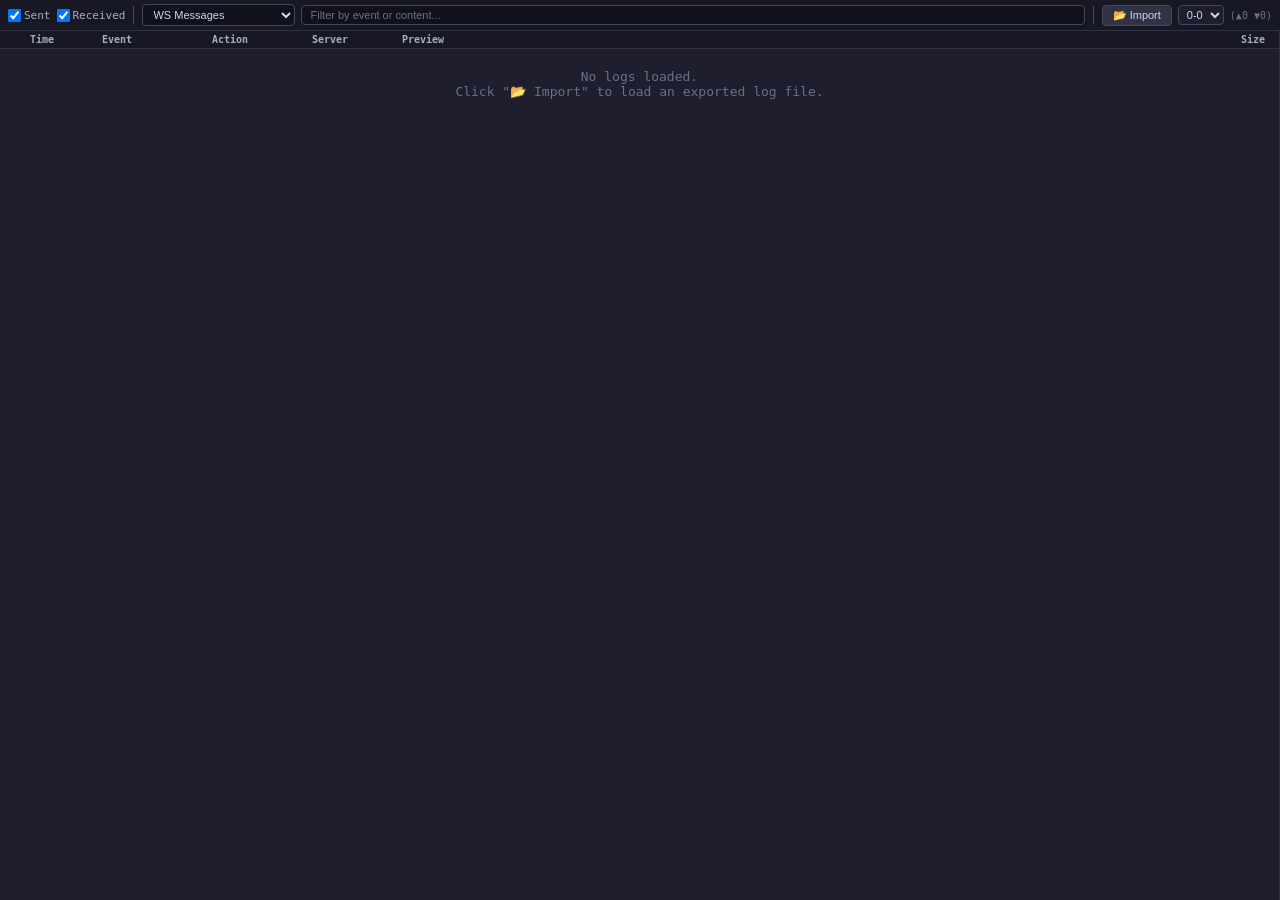
<file: devtools-log-viewer.html>
<!DOCTYPE html>
<html>
<head>
    <meta charset="UTF-8">
    <title>COR3 Helper — Log Viewer</title>
    <style>
        * { box-sizing: border-box; margin: 0; padding: 0; }
        body {
            font-family: 'Segoe UI', Consolas, monospace;
            background: #1e1e2e;
            color: #cdd6f4;
            font-size: 12px;
            display: flex;
            flex-direction: column;
            height: 100vh;
            overflow: hidden;
            --col-dir: 22px;
            --col-time: 72px;
            --col-event: 110px;
            --col-action: 100px;
            --col-server: 90px;
            --col-size: 54px;
        }

        .toolbar {
            display: flex;
            align-items: center;
            gap: 6px;
            padding: 4px 8px;
            background: #181825;
            border-bottom: 1px solid #313244;
            flex-shrink: 0;
            flex-wrap: wrap;
        }
        .toolbar button {
            background: #313244;
            border: 1px solid #45475a;
            color: #cdd6f4;
            padding: 3px 10px;
            border-radius: 4px;
            cursor: pointer;
            font-size: 11px;
            white-space: nowrap;
        }
        .toolbar button:hover { background: #45475a; }
        .toolbar button.active { background: #585b70; border-color: #89b4fa; color: #89b4fa; }

        .toolbar .separator {
            width: 1px;
            height: 18px;
            background: #45475a;
            margin: 0 2px;
        }

        .toolbar input[type="text"] {
            background: #11111b;
            border: 1px solid #45475a;
            color: #cdd6f4;
            padding: 3px 8px;
            border-radius: 4px;
            font-size: 11px;
            min-width: 180px;
            flex: 1;
        }
        .toolbar input[type="text"]::placeholder { color: #6c7086; }
        .toolbar input[type="text"]:focus { outline: none; border-color: #89b4fa; }

        .toolbar select {
            background: #11111b;
            border: 1px solid #45475a;
            color: #cdd6f4;
            padding: 3px 6px;
            border-radius: 4px;
            font-size: 11px;
        }

        .toolbar label {
            font-size: 11px;
            color: #a6adc8;
            display: flex;
            align-items: center;
            gap: 3px;
            white-space: nowrap;
        }

        .stats {
            font-size: 10px;
            color: #6c7086;
            margin-left: auto;
            white-space: nowrap;
        }

        .main-content {
            display: flex;
            flex: 1;
            overflow: hidden;
        }

        .message-list-container {
            flex: 1;
            overflow: hidden;
            display: flex;
            flex-direction: column;
        }

        .message-list-header {
            display: grid;
            grid-template-columns: var(--col-dir) var(--col-time) var(--col-event) var(--col-action) var(--col-server) 1fr var(--col-size);
            padding: 3px 8px;
            background: #181825;
            border-bottom: 1px solid #313244;
            font-size: 10px;
            font-weight: bold;
            color: #a6adc8;
            flex-shrink: 0;
            position: relative;
            user-select: none;
        }

        .col-header {
            position: relative;
            overflow: hidden;
            text-overflow: ellipsis;
            white-space: nowrap;
            padding-right: 6px;
        }

        .col-resize {
            position: absolute;
            right: 0;
            top: 0;
            bottom: 0;
            width: 4px;
            cursor: col-resize;
            background: transparent;
            z-index: 2;
        }
        .col-resize:hover, .col-resize.active {
            background: #89b4fa;
        }

        .message-list {
            flex: 1;
            overflow-y: auto;
            overflow-x: hidden;
        }

        .msg-row {
            display: grid;
            grid-template-columns: var(--col-dir) var(--col-time) var(--col-event) var(--col-action) var(--col-server) 1fr var(--col-size);
            padding: 2px 8px;
            border-bottom: 1px solid #1e1e2e;
            cursor: pointer;
            align-items: center;
            min-height: 22px;
        }
        .msg-row:hover { background: #313244; }
        .msg-row.selected { background: #45475a; }

        .msg-dir { font-size: 11px; font-weight: bold; text-align: center; }
        .msg-dir.sent { color: #a6e3a1; }
        .msg-dir.received { color: #89b4fa; }

        .msg-time { font-size: 10px; color: #6c7086; font-family: Consolas, monospace; }

        .msg-event { font-size: 11px; color: #f9e2af; font-weight: 500; overflow: hidden; text-overflow: ellipsis; white-space: nowrap; }

        .msg-action { font-size: 10px; color: #cba6f7; overflow: hidden; text-overflow: ellipsis; white-space: nowrap; }

        .msg-server { font-size: 10px; color: #94e2d5; overflow: hidden; text-overflow: ellipsis; white-space: nowrap; }

        .msg-preview { font-size: 10px; color: #6c7086; overflow: hidden; text-overflow: ellipsis; white-space: nowrap; }

        .msg-size { font-size: 10px; color: #585b70; text-align: right; font-family: Consolas, monospace; }

        .detail-panel {
            width: 0;
            min-width: 0;
            overflow: hidden;
            border-left: 1px solid #313244;
            background: #11111b;
            transition: width 0.15s ease;
            display: flex;
            flex-direction: column;
            position: relative;
        }
        .detail-panel.open { width: 45%; min-width: 200px; }
        .detail-panel.resizing { transition: none; }

        .detail-resize-handle {
            position: absolute;
            left: -3px;
            top: 0;
            bottom: 0;
            width: 6px;
            cursor: col-resize;
            z-index: 10;
            background: transparent;
        }
        .detail-resize-handle:hover,
        .detail-resize-handle.active { background: #89b4fa; }

        .detail-header {
            display: flex;
            align-items: center;
            justify-content: space-between;
            padding: 6px 10px;
            background: #181825;
            border-bottom: 1px solid #313244;
            flex-shrink: 0;
            gap: 6px;
        }
        .detail-header span { font-weight: bold; font-size: 11px; }
        .detail-header-actions { display: flex; align-items: center; gap: 4px; }
        .detail-close { background: none; border: none; color: #6c7086; cursor: pointer; font-size: 14px; line-height: 1; }
        .detail-close:hover { color: #f38ba8; }

        .detail-format-select {
            background: #313244;
            border: 1px solid #45475a;
            color: #cdd6f4;
            padding: 2px 6px;
            border-radius: 3px;
            font-size: 10px;
            cursor: pointer;
        }
        .detail-format-select:hover { background: #45475a; }
        .detail-format-select:focus { outline: none; border-color: #89b4fa; }

        .detail-search-bar {
            display: flex;
            align-items: center;
            gap: 4px;
            padding: 4px 10px;
            background: #181825;
            border-bottom: 1px solid #313244;
            flex-shrink: 0;
        }
        .detail-search-bar input {
            flex: 1;
            background: #11111b;
            border: 1px solid #45475a;
            color: #cdd6f4;
            padding: 3px 6px;
            border-radius: 3px;
            font-size: 11px;
        }
        .detail-search-bar input:focus { outline: none; border-color: #89b4fa; }
        .detail-search-bar button {
            background: #313244;
            border: 1px solid #45475a;
            color: #cdd6f4;
            padding: 3px 8px;
            border-radius: 3px;
            font-size: 10px;
            cursor: pointer;
            white-space: nowrap;
        }
        .detail-search-bar button:hover { background: #45475a; }
        .detail-search-bar .search-count { font-size: 10px; color: #6c7086; white-space: nowrap; }
        .search-highlight { background: #f9e2af33; color: #f9e2af; border-radius: 2px; }
        .search-highlight.current { background: #f9e2af88; }

        .tree-view { font-family: Consolas, monospace; font-size: 11px; line-height: 1.6; }
        .tree-node { }
        .tree-toggle { cursor: pointer; user-select: none; color: #89b4fa; display: inline-block; width: 14px; text-align: center; }
        .tree-toggle:hover { color: #cdd6f4; }
        .tree-key { color: #cba6f7; }
        .tree-string { color: #a6e3a1; }
        .tree-number { color: #fab387; }
        .tree-boolean { color: #89b4fa; }
        .tree-null { color: #6c7086; }
        .tree-bracket { color: #6c7086; }
        .tree-children { margin-left: 18px; }
        .tree-children.collapsed { display: none; }

        .detail-body {
            flex: 1;
            overflow: auto;
            padding: 8px 10px;
        }
        .detail-body pre {
            font-family: Consolas, 'Courier New', monospace;
            font-size: 11px;
            white-space: pre-wrap;
            word-break: break-all;
            line-height: 1.5;
            color: #cdd6f4;
        }

        .detail-meta {
            font-size: 10px;
            color: #6c7086;
            margin-bottom: 8px;
            padding-bottom: 6px;
            border-bottom: 1px solid #313244;
        }
        .detail-meta span { margin-right: 12px; }
        .detail-meta .dir-sent { color: #a6e3a1; font-weight: bold; }
        .detail-meta .dir-received { color: #89b4fa; font-weight: bold; }

        .empty-state {
            display: flex;
            align-items: center;
            justify-content: center;
            flex: 1;
            color: #6c7086;
            font-size: 13px;
            text-align: center;
            padding: 20px;
        }

        .log-header {
            display: grid;
            grid-template-columns: 90px 60px 1fr;
            padding: 3px 8px;
            background: #181825;
            border-bottom: 1px solid #313244;
            font-size: 10px;
            font-weight: bold;
            color: #a6adc8;
            flex-shrink: 0;
        }
        .log-row {
            display: grid;
            grid-template-columns: 90px 60px 1fr;
            padding: 2px 8px;
            border-bottom: 1px solid #1e1e2e;
            cursor: pointer;
            align-items: center;
            min-height: 22px;
        }
        .log-row:hover { background: #313244; }
        .log-row.selected { background: #45475a; }
        .log-level { font-size: 10px; font-weight: 500; }
        .log-level.log { color: #cdd6f4; }
        .log-level.info { color: #89b4fa; }
        .log-level.success { color: #a6e3a1; }
        .log-level.warn { color: #f9e2af; }
        .log-level.error { color: #f38ba8; }
        .log-message {
            font-size: 11px;
            color: #cdd6f4;
            overflow: hidden;
            text-overflow: ellipsis;
            white-space: nowrap;
            font-family: Consolas, monospace;
        }
        .log-header, .log-row { display: none; }
        body.log-mode .log-header, body.log-mode .log-row { display: grid; }
        body.log-mode .message-list-header, body.log-mode .msg-row { display: none; }

        #pageSelector {
            background: #1e1e2e; color: #cdd6f4; border: 1px solid #45475a; border-radius: 4px;
            padding: 2px 4px; font-size: 11px; cursor: pointer; max-width: 140px;
        }
        #pageSelector:focus { outline: 1px solid #89b4fa; }
        ::-webkit-scrollbar { width: 6px; }
        ::-webkit-scrollbar-track { background: #11111b; }
        ::-webkit-scrollbar-thumb { background: #45475a; border-radius: 3px; }
        ::-webkit-scrollbar-thumb:hover { background: #585b70; }

        #importFileInput { display: none; }
    </style>
</head>
<body>
<!-- Toolbar -->
<div class="toolbar">
    <label><input type="checkbox" id="filterSent" checked> Sent</label>
    <label><input type="checkbox" id="filterReceived" checked> Received</label>
    <div class="separator"></div>
    <select id="categorySelect" title="Log category">
        <option value="ws-messages">WS Messages</option>
        <option value="auto-jobs">Auto Job Solver</option>
        <option value="auto-valuable">Auto Valuable Seller</option>
        <option value="error-logs">Error Logs</option>
        <option value="page-console">Page Console Logs</option>
        <option value="ext-console">Extension Console Logs</option>
    </select>
    <input type="text" id="searchInput" placeholder="Filter by event or content..." style="min-width:120px;">
    <div class="separator"></div>
    <button id="btnImport" title="Import log file (JSON, MD, or Discord clipboard format)">📂 Import</button>
    <input type="file" id="importFileInput" accept=".json,.md,.txt,.log">
    <select id="pageSelector" title="Log section"></select>
    <span class="stats" id="statsLabel">(▲0 ▼0)</span>
</div>

<!-- Main content: list + detail -->
<div class="main-content">
    <div class="message-list-container">
        <div class="message-list-header" id="listHeader">
            <span class="col-header" data-col="dir"></span>
            <span class="col-header" data-col="time">Time<span class="col-resize" data-col="time"></span></span>
            <span class="col-header" data-col="event">Event<span class="col-resize" data-col="event"></span></span>
            <span class="col-header" data-col="action">Action<span class="col-resize" data-col="action"></span></span>
            <span class="col-header" data-col="server">Server<span class="col-resize" data-col="server"></span></span>
            <span class="col-header">Preview</span>
            <span class="col-header" style="text-align:right">Size</span>
        </div>
        <div class="log-header" id="logHeader">
            <span>Time</span>
            <span>Level</span>
            <span>Message</span>
        </div>
        <div class="message-list" id="messageList">
            <div class="empty-state" id="emptyState">
                No logs loaded.<br>Click "📂 Import" to load an exported log file.
            </div>
        </div>
    </div>
    <div class="detail-panel" id="detailPanel">
        <div class="detail-resize-handle" id="detailResizeHandle"></div>
        <div class="detail-header">
            <div class="detail-header-actions" style="gap:6px;">
                <span style="font-weight:bold;font-size:11px;">Message Detail</span>
                <select class="detail-format-select" id="detailFormatSelect" title="Display format">
                    <option value="raw">Raw</option>
                    <option value="pretty" selected>JSON-pretty</option>
                    <option value="tree">Tree View</option>
                </select>
            </div>
            <button class="detail-close" id="detailClose">✕</button>
        </div>
        <div class="detail-search-bar">
            <input type="text" id="detailSearchInput" placeholder="Search in message...">
            <button id="detailSearchBtn" title="Find next (Enter)">🔍</button>
            <span class="search-count" id="detailSearchCount"></span>
        </div>
        <div class="detail-meta" id="detailMeta"></div>
        <div class="detail-body"><pre id="detailBody"></pre></div>
    </div>
</div>

<script src="devtools-log-viewer.js"></script>
</body>
</html>
</file>
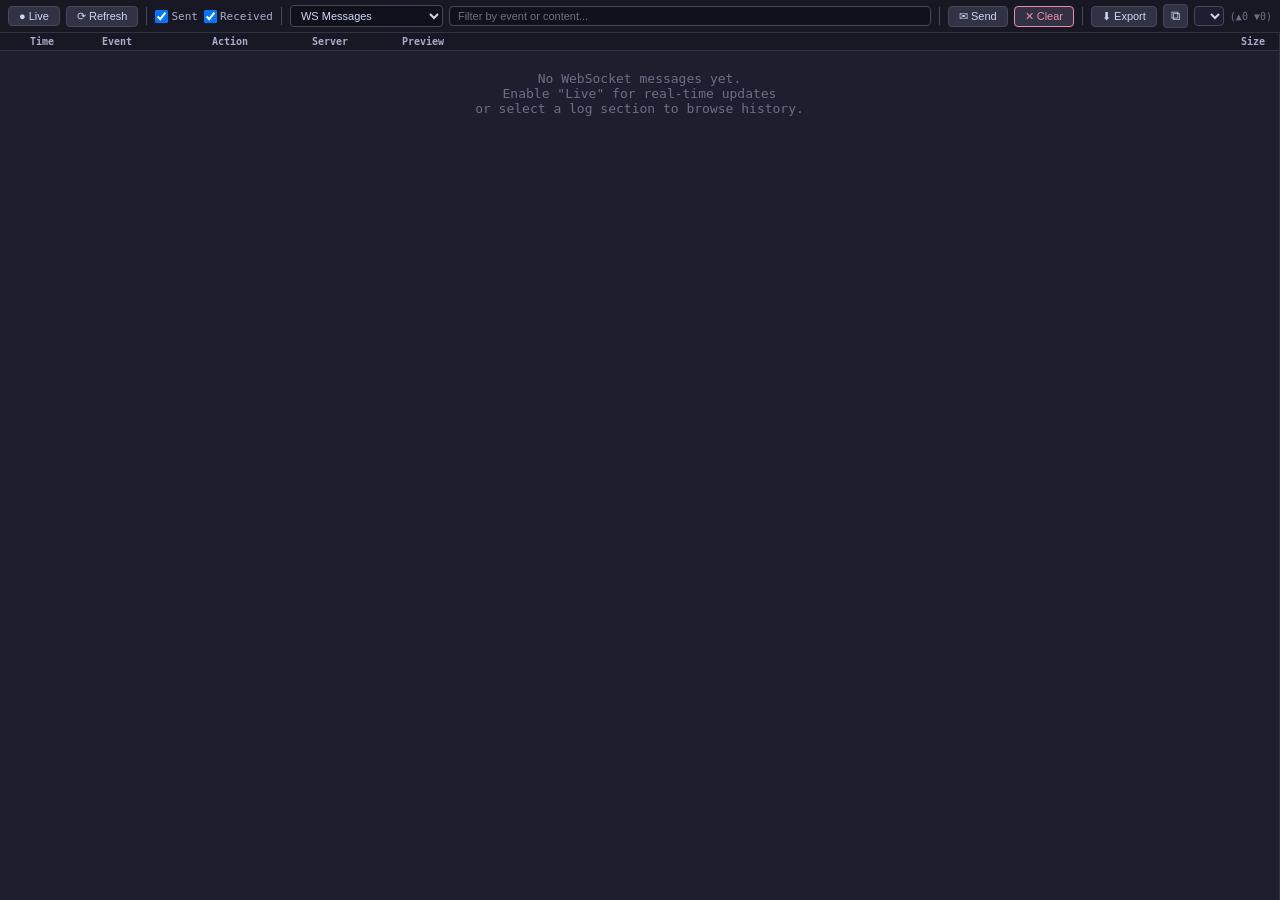
<file: devtools-panel.html>
<!DOCTYPE html>
<html>
<head>
    <meta charset="UTF-8">
    <style>
        * { box-sizing: border-box; margin: 0; padding: 0; }
        body {
            font-family: 'Segoe UI', Consolas, monospace;
            background: #1e1e2e;
            color: #cdd6f4;
            font-size: 12px;
            display: flex;
            flex-direction: column;
            height: 100vh;
            overflow: hidden;
            --col-dir: 22px;
            --col-time: 72px;
            --col-event: 110px;
            --col-action: 100px;
            --col-server: 90px;
            --col-size: 54px;
        }

        /* ===== Toolbar ===== */
        .toolbar {
            display: flex;
            align-items: center;
            gap: 6px;
            padding: 4px 8px;
            background: #181825;
            border-bottom: 1px solid #313244;
            flex-shrink: 0;
            flex-wrap: wrap;
        }
        .toolbar button {
            background: #313244;
            border: 1px solid #45475a;
            color: #cdd6f4;
            padding: 3px 10px;
            border-radius: 4px;
            cursor: pointer;
            font-size: 11px;
            white-space: nowrap;
        }
        .toolbar button:hover { background: #45475a; }
        .toolbar button.active { background: #585b70; border-color: #89b4fa; color: #89b4fa; }
        .toolbar button.danger { color: #f38ba8; border-color: #f38ba8; }
        .toolbar button.danger:hover { background: #45172a; }

        .toolbar .separator {
            width: 1px;
            height: 18px;
            background: #45475a;
            margin: 0 2px;
        }

        .toolbar input[type="text"] {
            background: #11111b;
            border: 1px solid #45475a;
            color: #cdd6f4;
            padding: 3px 8px;
            border-radius: 4px;
            font-size: 11px;
            min-width: 180px;
            flex: 1;
        }
        .toolbar input[type="text"]::placeholder { color: #6c7086; }
        .toolbar input[type="text"]:focus { outline: none; border-color: #89b4fa; }

        .toolbar select {
            background: #11111b;
            border: 1px solid #45475a;
            color: #cdd6f4;
            padding: 3px 6px;
            border-radius: 4px;
            font-size: 11px;
        }

        .toolbar label {
            font-size: 11px;
            color: #a6adc8;
            display: flex;
            align-items: center;
            gap: 3px;
            white-space: nowrap;
        }

        .stats {
            font-size: 10px;
            color: #6c7086;
            margin-left: auto;
            white-space: nowrap;
        }

        /* ===== Main content ===== */
        .main-content {
            display: flex;
            flex: 1;
            overflow: hidden;
        }

        /* ===== Message list ===== */
        .message-list-container {
            flex: 1;
            overflow: hidden;
            display: flex;
            flex-direction: column;
        }

        .message-list-header {
            display: grid;
            grid-template-columns: var(--col-dir) var(--col-time) var(--col-event) var(--col-action) var(--col-server) 1fr var(--col-size);
            padding: 3px 8px;
            background: #181825;
            border-bottom: 1px solid #313244;
            font-size: 10px;
            font-weight: bold;
            color: #a6adc8;
            flex-shrink: 0;
            position: relative;
            user-select: none;
        }

        .col-header {
            position: relative;
            overflow: hidden;
            text-overflow: ellipsis;
            white-space: nowrap;
            padding-right: 6px;
        }

        .col-resize {
            position: absolute;
            right: 0;
            top: 0;
            bottom: 0;
            width: 4px;
            cursor: col-resize;
            background: transparent;
            z-index: 2;
        }
        .col-resize:hover, .col-resize.active {
            background: #89b4fa;
        }

        .message-list {
            flex: 1;
            overflow-y: auto;
            overflow-x: hidden;
        }

        .msg-row {
            display: grid;
            grid-template-columns: var(--col-dir) var(--col-time) var(--col-event) var(--col-action) var(--col-server) 1fr var(--col-size);
            padding: 2px 8px;
            border-bottom: 1px solid #1e1e2e;
            cursor: pointer;
            align-items: center;
            min-height: 22px;
        }
        .msg-row:hover { background: #313244; }
        .msg-row.selected { background: #45475a; }

        .msg-dir {
            font-size: 11px;
            font-weight: bold;
            text-align: center;
        }
        .msg-dir.sent { color: #a6e3a1; }
        .msg-dir.received { color: #89b4fa; }

        .msg-time {
            font-size: 10px;
            color: #6c7086;
            font-family: Consolas, monospace;
        }

        .msg-event {
            font-size: 11px;
            color: #f9e2af;
            font-weight: 500;
            overflow: hidden;
            text-overflow: ellipsis;
            white-space: nowrap;
        }

        .msg-action {
            font-size: 10px;
            color: #cba6f7;
            overflow: hidden;
            text-overflow: ellipsis;
            white-space: nowrap;
        }

        .msg-server {
            font-size: 10px;
            color: #94e2d5;
            overflow: hidden;
            text-overflow: ellipsis;
            white-space: nowrap;
        }

        .msg-preview {
            font-size: 10px;
            color: #6c7086;
            overflow: hidden;
            text-overflow: ellipsis;
            white-space: nowrap;
        }

        .msg-size {
            font-size: 10px;
            color: #585b70;
            text-align: right;
            font-family: Consolas, monospace;
        }

        /* ===== Detail panel ===== */
        .detail-panel {
            width: 0;
            min-width: 0;
            overflow: hidden;
            border-left: 1px solid #313244;
            background: #11111b;
            transition: width 0.15s ease;
            display: flex;
            flex-direction: column;
            position: relative;
        }
        .detail-panel.open {
            width: 45%;
            min-width: 200px;
        }
        .detail-panel.resizing {
            transition: none;
        }

        .detail-resize-handle {
            position: absolute;
            left: -3px;
            top: 0;
            bottom: 0;
            width: 6px;
            cursor: col-resize;
            z-index: 10;
            background: transparent;
        }
        .detail-resize-handle:hover,
        .detail-resize-handle.active {
            background: #89b4fa;
        }

        .detail-header {
            display: flex;
            align-items: center;
            justify-content: space-between;
            padding: 6px 10px;
            background: #181825;
            border-bottom: 1px solid #313244;
            flex-shrink: 0;
            gap: 6px;
        }
        .detail-header span { font-weight: bold; font-size: 11px; }
        .detail-header-actions {
            display: flex;
            align-items: center;
            gap: 4px;
        }
        .detail-close {
            background: none;
            border: none;
            color: #6c7086;
            cursor: pointer;
            font-size: 14px;
            line-height: 1;
            position: relative;
            z-index: 20;
            pointer-events: auto;
            padding: 4px 6px;
        }
        .detail-close:hover { color: #f38ba8; }

        .detail-format-select {
            background: #313244;
            border: 1px solid #45475a;
            color: #cdd6f4;
            padding: 2px 6px;
            border-radius: 3px;
            font-size: 10px;
            cursor: pointer;
        }
        .detail-format-select:hover { background: #45475a; }
        .detail-format-select:focus { outline: none; border-color: #89b4fa; }

        .detail-search-bar {
            display: flex;
            align-items: center;
            gap: 4px;
            padding: 4px 10px;
            background: #181825;
            border-bottom: 1px solid #313244;
            flex-shrink: 0;
        }
        .detail-search-bar input {
            flex: 1;
            background: #11111b;
            border: 1px solid #45475a;
            color: #cdd6f4;
            padding: 3px 6px;
            border-radius: 3px;
            font-size: 11px;
        }
        .detail-search-bar input:focus { outline: none; border-color: #89b4fa; }
        .detail-search-bar button {
            background: #313244;
            border: 1px solid #45475a;
            color: #cdd6f4;
            padding: 3px 8px;
            border-radius: 3px;
            font-size: 10px;
            cursor: pointer;
            white-space: nowrap;
        }
        .detail-search-bar button:hover { background: #45475a; }
        .detail-search-bar .search-count {
            font-size: 10px;
            color: #6c7086;
            white-space: nowrap;
        }
        .search-highlight { background: #f9e2af33; color: #f9e2af; border-radius: 2px; }
        .search-highlight.current { background: #f9e2af88; }

        /* Tree view */
        .tree-view { font-family: Consolas, monospace; font-size: 11px; line-height: 1.6; }
        .tree-node { }
        .tree-toggle {
            cursor: pointer;
            user-select: none;
            color: #89b4fa;
            display: inline-block;
            width: 14px;
            text-align: center;
        }
        .tree-toggle:hover { color: #cdd6f4; }
        .tree-key { color: #cba6f7; }
        .tree-string { color: #a6e3a1; }
        .tree-number { color: #fab387; }
        .tree-boolean { color: #89b4fa; }
        .tree-null { color: #6c7086; }
        .tree-bracket { color: #6c7086; }
        .tree-children { margin-left: 18px; }
        .tree-children.collapsed { display: none; }

        /* Export dropdown */
        .export-dropdown {
            position: relative;
            display: inline-block;
        }
        .export-menu {
            display: none;
            position: absolute;
            top: 100%;
            left: 0;
            background: #313244;
            border: 1px solid #45475a;
            border-radius: 4px;
            z-index: 100;
            min-width: 140px;
            margin-top: 2px;
        }
        .export-menu.open { display: block; }
        .export-menu button {
            display: block;
            width: 100%;
            text-align: left;
            padding: 5px 10px;
            border: none;
            background: none;
            color: #cdd6f4;
            font-size: 11px;
            cursor: pointer;
        }
        .export-menu button:hover { background: #45475a; }

        .detail-body {
            flex: 1;
            overflow: auto;
            padding: 8px 10px;
        }
        .detail-body pre {
            font-family: Consolas, 'Courier New', monospace;
            font-size: 11px;
            white-space: pre-wrap;
            word-break: break-all;
            line-height: 1.5;
            color: #cdd6f4;
        }

        .detail-meta {
            font-size: 10px;
            color: #6c7086;
            margin-bottom: 8px;
            padding-bottom: 6px;
            border-bottom: 1px solid #313244;
        }
        .detail-meta span { margin-right: 12px; }
        .detail-meta .dir-sent { color: #a6e3a1; font-weight: bold; }
        .detail-meta .dir-received { color: #89b4fa; font-weight: bold; }

        /* ===== Send panel ===== */
        .send-panel {
            border-top: 1px solid #313244;
            background: #181825;
            padding: 6px 8px;
            flex-shrink: 0;
            display: none;
        }
        .send-panel.open { display: flex; gap: 6px; align-items: flex-start; }

        .send-panel textarea {
            flex: 1;
            background: #11111b;
            border: 1px solid #45475a;
            color: #cdd6f4;
            padding: 6px 8px;
            border-radius: 4px;
            font-family: Consolas, monospace;
            font-size: 11px;
            resize: vertical;
            min-height: 36px;
            max-height: 120px;
        }
        .send-panel textarea:focus { outline: none; border-color: #89b4fa; }
        .send-panel button {
            background: #313244;
            border: 1px solid #a6e3a1;
            color: #a6e3a1;
            padding: 6px 14px;
            border-radius: 4px;
            cursor: pointer;
            font-size: 11px;
            white-space: nowrap;
        }
        .send-panel button:hover { background: #1a3a1a; }

        /* ===== Empty state ===== */
        .empty-state {
            display: flex;
            align-items: center;
            justify-content: center;
            flex: 1;
            color: #6c7086;
            font-size: 13px;
            text-align: center;
            padding: 20px;
        }

        .log-header {
            display: grid;
            grid-template-columns: 90px 60px 1fr;
            padding: 3px 8px;
            background: #181825;
            border-bottom: 1px solid #313244;
            font-size: 10px;
            font-weight: bold;
            color: #a6adc8;
            flex-shrink: 0;
        }
        .log-row {
            display: grid;
            grid-template-columns: 90px 60px 1fr;
            padding: 2px 8px;
            border-bottom: 1px solid #1e1e2e;
            cursor: pointer;
            align-items: center;
            min-height: 22px;
        }
        .log-row:hover { background: #313244; }
        .log-row.selected { background: #45475a; }
        .log-level { font-size: 10px; font-weight: 500; }
        .log-level.log { color: #cdd6f4; }
        .log-level.info { color: #89b4fa; }
        .log-level.success { color: #a6e3a1; }
        .log-level.warn { color: #f9e2af; }
        .log-level.error { color: #f38ba8; }
        .log-message {
            font-size: 11px;
            color: #cdd6f4;
            overflow: hidden;
            text-overflow: ellipsis;
            white-space: nowrap;
            font-family: Consolas, monospace;
        }
        .log-header, .log-row { display: none; }
        body.log-mode .log-header, body.log-mode .log-row { display: grid; }
        body.log-mode .message-list-header, body.log-mode .msg-row { display: none; }

        #pageSelector {
            background: #1e1e2e; color: #cdd6f4; border: 1px solid #45475a; border-radius: 4px;
            padding: 2px 4px; font-size: 11px; cursor: pointer; max-width: 140px;
        }
        #pageSelector:focus { outline: 1px solid #89b4fa; }
        /* Scrollbar styling */
        ::-webkit-scrollbar { width: 6px; }
        ::-webkit-scrollbar-track { background: #11111b; }
        ::-webkit-scrollbar-thumb { background: #45475a; border-radius: 3px; }
        ::-webkit-scrollbar-thumb:hover { background: #585b70; }
    </style>
</head>
<body>
<!-- Toolbar -->
<div class="toolbar">
    <button id="btnLive" title="Toggle live auto-refresh">● Live</button>
    <button id="btnRefresh" title="Refresh current page messages">⟳ Refresh</button>
    <div class="separator"></div>
    <label><input type="checkbox" id="filterSent" checked> Sent</label>
    <label><input type="checkbox" id="filterReceived" checked> Received</label>
    <div class="separator"></div>
    <select id="categorySelect" title="Log category">
        <option value="ws-messages">WS Messages</option>
        <option value="auto-jobs">Auto Job Solver</option>
        <option value="auto-valuable">Auto Valuable Seller</option>
        <option value="error-logs">Error Logs</option>
        <option value="page-console">Page Console Logs</option>
        <option value="ext-console">Extension Console Logs</option>
    </select>
    <input type="text" id="searchInput" placeholder="Filter by event or content..." style="min-width:120px;">
    <div class="separator"></div>
    <button id="btnSendToggle" title="Toggle send panel">✉ Send</button>
    <button id="btnClear" class="danger" title="Clear all messages">✕ Clear</button>
    <div class="separator"></div>
    <div class="export-dropdown">
        <button id="btnExport" title="Export filtered messages">⬇ Export</button>
        <div class="export-menu" id="exportMenu">
            <button id="btnExportJson">📄 Export as JSON</button>
            <button id="btnExportMd">📋 Export as MD Table</button>
        </div>
    </div>
    <button id="btnPopout" title="Open external log viewer on new window" style="font-size:13px;padding:3px 7px;">⧉</button>
    <select id="pageSelector" title="Log section"></select>
    <span class="stats" id="statsLabel">(▲0 ▼0)</span>
</div>

<!-- Main content: list + detail -->
<div class="main-content">
    <div class="message-list-container">
        <div class="message-list-header" id="listHeader">
            <span class="col-header" data-col="dir"></span>
            <span class="col-header" data-col="time">Time<span class="col-resize" data-col="time"></span></span>
            <span class="col-header" data-col="event">Event<span class="col-resize" data-col="event"></span></span>
            <span class="col-header" data-col="action">Action<span class="col-resize" data-col="action"></span></span>
            <span class="col-header" data-col="server">Server<span class="col-resize" data-col="server"></span></span>
            <span class="col-header">Preview</span>
            <span class="col-header" style="text-align:right">Size</span>
        </div>
        <div class="log-header" id="logHeader">
            <span>Time</span>
            <span>Level</span>
            <span>Message</span>
        </div>
        <div class="message-list" id="messageList">
            <div class="empty-state" id="emptyState">
                No WebSocket messages yet.<br>Enable "Live" for real-time updates<br>or select a log section to browse history.
            </div>
        </div>
    </div>
    <div class="detail-panel" id="detailPanel">
        <div class="detail-resize-handle" id="detailResizeHandle"></div>
        <div class="detail-header">
            <div class="detail-header-actions" style="gap:6px;">
                <span style="font-weight:bold;font-size:11px;">Message Detail</span>
                <select class="detail-format-select" id="detailFormatSelect" title="Display format">
                    <option value="raw">Raw</option>
                    <option value="pretty" selected>JSON-pretty</option>
                    <option value="tree">Tree View</option>
                </select>
            </div>
            <button class="detail-close" id="detailClose">✕</button>
        </div>
        <div class="detail-search-bar">
            <input type="text" id="detailSearchInput" placeholder="Search in message...">
            <button id="detailSearchBtn" title="Find next (Enter)">🔍</button>
            <span class="search-count" id="detailSearchCount"></span>
        </div>
        <div class="detail-meta" id="detailMeta"></div>
        <div class="detail-body"><pre id="detailBody"></pre></div>
    </div>
</div>

<!-- Send panel -->
<div class="send-panel" id="sendPanel">
    <textarea id="sendInput" placeholder='Enter WS message, e.g. 42["desktop",{"action":"get.options"}]' rows="2"></textarea>
    <button id="btnSend">▶ Send</button>
</div>

<script src="devtools-panel.js"></script>
</body>
</html>
</file>
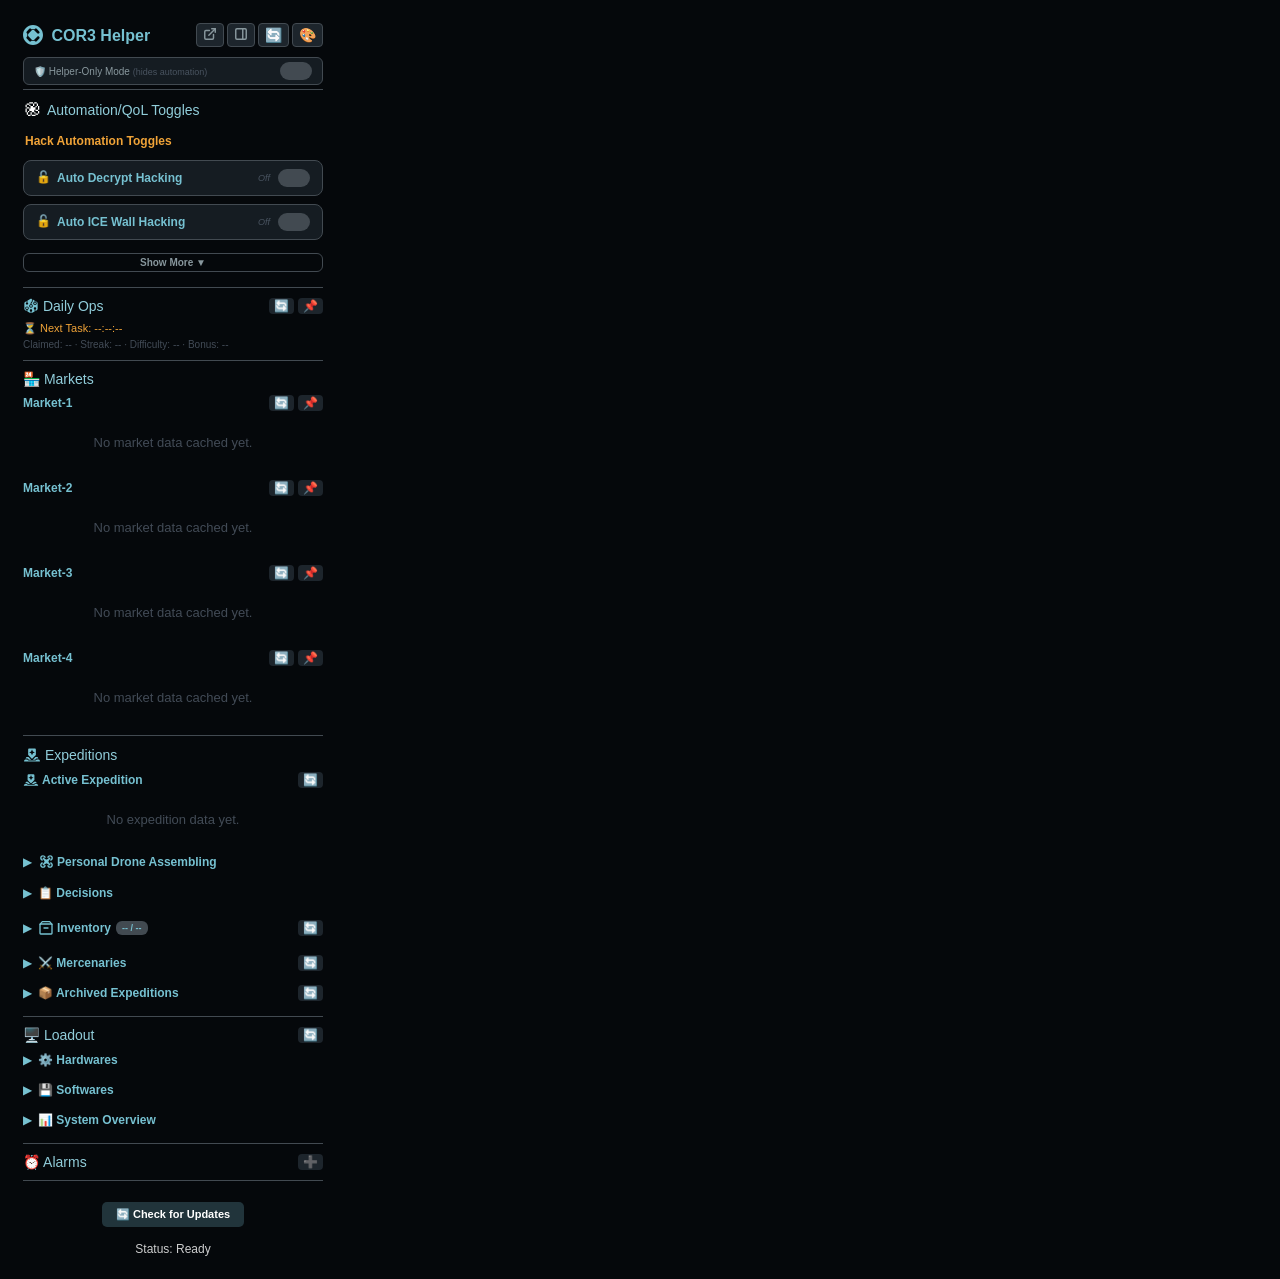
<file: popup.html>
<!DOCTYPE html>
<html>
<head>
    <meta charset="UTF-8">
    <style>
        /* 1. Define the width of the entire scrollbar vertical strip */
        ::-webkit-scrollbar {
            width: 6px;
        }

        /* 2. Style the background track (currently the dark grey background) */
        ::-webkit-scrollbar-track {
            background: var(--bg-primary);
            border-radius: 3px;
        }

        /* 3. Style the actual movable scroll wheel pill (the "thumb") */
        ::-webkit-scrollbar-thumb {
            background: var(--border);
            border-radius: 3px;
        }

        /* 4. Optional: Change color when the user hovers over it */
        ::-webkit-scrollbar-thumb:hover {
            background: var(--text-dim);
        }

        /* ===== Theme CSS Variables ===== */
        body {
            --bg-primary: #05080b;
            --bg-card: rgba(21, 28, 34, 1);
            --bg-option: #1d252c;
            --border: rgba(66, 74, 81, 1);
            --text: #ffffff;
            --text-secondary: rgba(136, 151, 157, 1);
            --text-muted: rgba(107, 120, 136, 1);
            --text-dim: rgba(107, 120, 136, 0.6);
            --accent: rgba(118, 193, 209, 1);
            --accent-purple: rgb(180, 0, 180);
            --accent-light-cyan: rgba(145, 205, 218, 1);
            --accent-cyan: rgba(118, 193, 209, 1);
            --accent-green: rgba(74, 222, 128, 1);
            --accent-gray: rgb(128, 128, 128);
            --accent-orange: rgba(240, 163, 56, 1);
            --accent-yellow: rgba(255, 200, 87, 1);
            --accent-red: rgba(254, 73, 73, 1);
            --btn-bg: rgba(33, 52, 59, 1);
            --btn-hover: rgba(65, 149, 168, 1);
            --btn-small-bg: #1d252c;
            --btn-small-hover: rgba(41, 49, 57, 1);
        }

        /* Theme: Default — Native in-game theme colors */
        body.theme-default {
            background: radial-gradient(123.22% 164.72% at 0% 0%, #141822 6.3%, #05080b 65.02%), radial-gradient(211.52% 215.76% at 136.28% -75.37%, #141822 33.43%, #14182200 65.02%);
        }

        /* Theme: Abyss — ultra-dark blue-black */
        body.theme-abyss {
            --bg-primary: #0a0e1a;
            --bg-card: #111827;
            --bg-option: #1a2236;
            --border: #1e293b;
            --text: #e2e8f0;
            --text-secondary: #cbd5e1;
            --text-muted: #94a3b8;
            --text-dim: #475569;
            --accent: #38bdf8;
            --accent-purple: #a78bfa;
            --accent-light-cyan: #91cdda;
            --accent-cyan: #67e8f9;
            --accent-green: #34d399;
            --accent-gray: #808080;
            --accent-orange: #fb923c;
            --accent-yellow: #fbbf24;
            --accent-red: #f87171;
            --btn-bg: #1e3a5f;
            --btn-hover: #2563eb;
            --btn-small-bg: #1e293b;
            --btn-small-hover: #334155;
        }

        /* Theme: Void — pure black with crimson accents */
        body.theme-void {
            --bg-primary: #7b0202;
            --bg-card: #a93535;
            --bg-option: #1a1a1a;
            --border: #f72a2a;
            --text: #e0e0e0;
            --text-secondary: #cccccc;
            --text-muted: #888888;
            --text-dim: #f56363;
            --accent: #ff3c3c;
            --accent-purple: #f281ff;
            --accent-light-cyan: #91cdda;
            --accent-cyan: #66d9ef;
            --accent-green: #f1a25f;
            --accent-gray: #808080;
            --accent-orange: #fd971f;
            --accent-yellow: #e6db74;
            --accent-red: #f92672;
            --btn-bg: #2a0a0a;
            --btn-hover: #5c1a1a;
            --btn-small-bg: #a93535;
            --btn-small-hover: #333333;
        }

        /* Theme: Nebula — deep purple-black */
        body.theme-nebula {
            --bg-primary: #0d0b14;
            --bg-card: #16121f;
            --bg-option: #1f1a2e;
            --border: #2d2640;
            --text: #e8e0f0;
            --text-secondary: #d4cce0;
            --text-muted: #9e93b0;
            --text-dim: #5e5477;
            --accent: #c084fc;
            --accent-purple: #a855f7;
            --accent-light-cyan: #91cdda;
            --accent-cyan: #7dd3fc;
            --accent-green: #4ade80;
            --accent-gray: #808080;
            --accent-orange: #fb923c;
            --accent-yellow: #facc15;
            --accent-red: #fb7185;
            --btn-bg: #2d1b69;
            --btn-hover: #4c1d95;
            --btn-small-bg: #1f1a2e;
            --btn-small-hover: #2d2640;
        }

        /* Theme: Tactical — military dark green-grey */
        body.theme-tactical {
            --bg-primary: #0c0f0a;
            --bg-card: #141a12;
            --bg-option: #1c2419;
            --border: #2a3325;
            --text: #d4ddd0;
            --text-secondary: #bdc8b8;
            --text-muted: #8a9584;
            --text-dim: #556050;
            --accent: #84cc16;
            --accent-purple: #a78bfa;
            --accent-light-cyan: #91cdda;
            --accent-cyan: #5eead4;
            --accent-green: #22c55e;
            --accent-gray: #808080;
            --accent-orange: #f59e0b;
            --accent-yellow: #eab308;
            --accent-red: #ef4444;
            --btn-bg: #1a2e1a;
            --btn-hover: #2d4a2d;
            --btn-small-bg: #1c2419;
            --btn-small-hover: #2a3325;
        }

        /* Theme: Cyberpunk — neon pink & yellow on dark */
        body.theme-cyberpunk {
            --bg-primary: #61065a;
            --bg-card: #8c1fc3;
            --bg-option: #1b1730;
            --border: #ed2a98;
            --text: #f0e6ff;
            --text-secondary: #ddd0f0;
            --text-muted: #a090c0;
            --text-dim: #e78bcb;
            --accent: #ff2d95;
            --accent-purple: #bf5af2;
            --accent-light-cyan: #91cdda;
            --accent-cyan: #00f0ff;
            --accent-green: #39ff14;
            --accent-gray: #808080;
            --accent-orange: #ff6e27;
            --accent-yellow: #ffe600;
            --accent-red: #ff1744;
            --btn-bg: #3a1050;
            --btn-hover: #6b1a6b;
            --btn-small-bg: #1b1730;
            --btn-small-hover: #2d2550;
        }

        /* Theme: Ocean — deep sea blues */
        body.theme-ocean {
            --bg-primary: #071318;
            --bg-card: #0d1f2d;
            --bg-option: #142b3d;
            --border: #1c3a50;
            --text: #dce8f0;
            --text-secondary: #b8ccd9;
            --text-muted: #7a9aad;
            --text-dim: #4a6a7d;
            --accent: #00b4d8;
            --accent-purple: #7b68ee;
            --accent-light-cyan: #91cdda;
            --accent-cyan: #48cae4;
            --accent-green: #2dd4bf;
            --accent-gray: #808080;
            --accent-orange: #ffa94d;
            --accent-yellow: #ffd43b;
            --accent-red: #ff6b6b;
            --btn-bg: #0e3454;
            --btn-hover: #1565c0;
            --btn-small-bg: #142b3d;
            --btn-small-hover: #1c3a50;
        }

        /* Theme: Ember — warm dark with amber/orange glow */
        body.theme-ember {
            --bg-primary: #120c08;
            --bg-card: #1a120c;
            --bg-option: #251a12;
            --border: #3a2a1c;
            --text: #f0e0d0;
            --text-secondary: #dbc8b4;
            --text-muted: #a08868;
            --text-dim: #6a5840;
            --accent: #f59e0b;
            --accent-purple: #d4a0ff;
            --accent-light-cyan: #91cdda;
            --accent-cyan: #7dd3fc;
            --accent-green: #a3e635;
            --accent-gray: #808080;
            --accent-orange: #fb923c;
            --accent-yellow: #facc15;
            --accent-red: #ef4444;
            --btn-bg: #3a2008;
            --btn-hover: #7c4a15;
            --btn-small-bg: #251a12;
            --btn-small-hover: #3a2a1c;
        }

        /* Theme: Arctic — cold ice blue-white */
        body.theme-arctic {
            --bg-primary: #0e1520;
            --bg-card: #151e2d;
            --bg-option: #1c2838;
            --border: #283848;
            --text: #eaf4ff;
            --text-secondary: #c8ddf0;
            --text-muted: #8aaec8;
            --text-dim: #506878;
            --accent: #7dd3fc;
            --accent-purple: #c4b5fd;
            --accent-light-cyan: #91cdda;
            --accent-cyan: #a5f3fc;
            --accent-green: #86efac;
            --accent-gray: #808080;
            --accent-orange: #fdba74;
            --accent-yellow: #fde68a;
            --accent-red: #fca5a5;
            --btn-bg: #1e3a5f;
            --btn-hover: #3b82f6;
            --btn-small-bg: #1c2838;
            --btn-small-hover: #283848;
        }

        /* Theme: Original — extension's native UI colors */
        body.theme-original {
            --bg-primary: #1e1e2f;
            --bg-card: #2d2d44;
            --bg-option: #383a59;
            --border: #44475a;
            --text: #ffffff;
            --text-secondary: #f8f8f2;
            --text-muted: #c0c0c0;
            --text-dim: #6272a4;
            --accent: #61dafb;
            --accent-purple: #bd93f9;
            --accent-light-cyan: #91cdda;
            --accent-cyan: #8be9fd;
            --accent-green: #50fa7b;
            --accent-gray: #808080;
            --accent-orange: #ffb86c;
            --accent-yellow: #f1fa8c;
            --accent-red: #ff5555;
            --btn-bg: #6272a4;
            --btn-hover: #7a93d1;
            --btn-small-bg: #44475a;
            --btn-small-hover: #6272a4;
        }

        /* ===== Base Styles (using variables) ===== */
        body {
            width: 300px;
            padding: 15px 12px 15px 15px;
            font-family: 'Segoe UI', Tahoma, Geneva, Verdana, sans-serif;
            background-color: var(--bg-primary);
            color: var(--text);
        }
        /* In popout window or side panel, let the body fill the available space */
        body.mode-popout, body.mode-sidepanel {
            width: auto;
            min-width: 300px;
            max-width: 100vw;
            min-height: 100vh;
            background-attachment: fixed;
        }
        /* Multi-column responsive layout for popout/side panel using CSS columns for masonry-like packing */
        body.mode-popout #popoutGrid,
        body.mode-sidepanel #popoutGrid {
            columns: 300px auto;
            column-gap: 10px;
        }
        body.mode-popout .popout-card,
        body.mode-sidepanel .popout-card {
            display: block;
            margin-bottom: 10px;
            background: var(--bg-card);
            border: 1px solid var(--border);
            border-radius: 8px;
            padding: 6px 8px;
            box-sizing: border-box;
            overflow: hidden;        /* clip overflowing children within card */
            break-inside: avoid;     /* prevent cards from splitting across columns */
        }
        /* Prevent horizontal scroll when sections expand (e.g. item lists, debug console) */
        body.mode-popout,
        body.mode-sidepanel {
            overflow-x: hidden;
        }
        /* Override section styles inside popout cards to remove redundant borders/padding */
        body.mode-popout .popout-card > .section,
        body.mode-sidepanel .popout-card > .section,
        body.mode-popout .popout-card > .toggles-section,
        body.mode-sidepanel .popout-card > .toggles-section,
        body.mode-popout .popout-card > .auto-jobs-section,
        body.mode-sidepanel .popout-card > .auto-jobs-section,
        body.mode-popout .popout-card > .valuable-section,
        body.mode-sidepanel .popout-card > .valuable-section,
        body.mode-popout .popout-card > .sub-section,
        body.mode-sidepanel .popout-card > .sub-section,
        body.mode-popout .popout-card > .section-header-row,
        body.mode-sidepanel .popout-card > .section-header-row {
            border: none;
            margin: 0;
            padding: 0;
            background: transparent;
        }
        /* Remove inline border-top separators inside popout cards */
        body.mode-popout .popout-card > div[style*="border-top"],
        body.mode-sidepanel .popout-card > div[style*="border-top"] {
            border-top: none !important;
            margin-top: 0 !important;
            padding-top: 0 !important;
        }
        /* Ensure block-level content doesn't overflow its card */
        body.mode-popout .popout-card table,
        body.mode-popout .popout-card textarea,
        body.mode-popout .popout-card pre,
        body.mode-popout .popout-card .debug-console,
        body.mode-popout .popout-card .debug-console-body,
        body.mode-sidepanel .popout-card table,
        body.mode-sidepanel .popout-card textarea,
        body.mode-sidepanel .popout-card pre,
        body.mode-sidepanel .popout-card .debug-console,
        body.mode-sidepanel .popout-card .debug-console-body {
            max-width: 100%;
            overflow-x: auto;
            box-sizing: border-box;
        }
        h3 {
            margin-top: 0;
            text-align: center;
            color: var(--accent);
        }
        .section {
            margin-bottom: 10px;
            border-top: 1px solid var(--border);
            padding-top: 10px;
        }
        .sub-section {
            margin-bottom: 10px;
        }
        .toggles-section {
            margin-bottom: 10px;
            border-top: 1px solid var(--border);
            padding-top: 8px;
        }
        .section-title {
            font-size: 14px;
            margin-bottom: 8px;
            color: var(--accent-light-cyan);
        }
        .alarm-section-title {
            font-size: 14px;
            display: flex;
            align-items: center;
            justify-content: space-between;
            margin-bottom: 8px;
            color: var(--accent-light-cyan);
        }
        .daily-section-symbol {
            display: flex;
            font-size: 20px;
            color: #ffffff;
            margin-bottom: 9px;
        }
        .daily-section-title {
            font-size: 14px;
            display: flex;
            align-items: center;
            justify-content: space-between;
            margin-bottom: 8px;
            color: var(--accent-light-cyan);
        }
        select, input {
            width: 100%;
            padding: 8px;
            margin: 5px 0;
            background: var(--bg-card);
            color: var(--text);
            border: 1px solid var(--text-dim);
            border-radius: 5px;
            box-sizing: border-box;
        }
        input[type="number"] {
            width: 50px;
            padding: 4px 6px;
            margin: 0;
            text-align: center;
            -moz-appearance: textfield;
        }
        input[type="number"]::-webkit-outer-spin-button,
        input[type="number"]::-webkit-inner-spin-button {
            -webkit-appearance: none;
            margin: 0;
        }
        button {
            width: 100%;
            margin: 5px 0;
            padding: 10px;
            border: none;
            border-radius: 5px;
            font-weight: bold;
            cursor: pointer;
            background-color: var(--btn-bg);
            color: var(--text);
            transition: background-color 0.2s;
        }
        button:hover {
            background-color: var(--btn-hover);
        }
        button.danger {
            background-color: var(--accent-red);
        }
        button.danger:hover {
            background-color: var(--accent-red);
            filter: brightness(1.3);
        }
        .switch-row {
            display: flex;
            align-items: center;
            justify-content: space-between;
            margin-bottom: 4px;
        }
        .slider-container {
            display: flex;
            align-items: center;
            gap: 10px;
        }
        input[type="range"] {
            width: 120px;
            padding: 0;
        }
        #status {
            margin-top: 10px;
            font-size: 12px;
            text-align: center;
            opacity: 0.8;
        }

        /* Decisions & Inventory inline sections */
        .decision-card {
            background: var(--bg-card);
            border-radius: 8px;
            padding: 12px;
            margin-bottom: 12px;
            border: 1px solid var(--border);
        }
        .decision-card .merc-info {
            font-size: 11px;
            color: var(--accent-cyan);
            margin-bottom: 6px;
        }
        .decision-card .msg-content {
            font-size: 13px;
            color: var(--text-secondary);
            margin-bottom: 10px;
            line-height: 1.4;
        }
        .decision-card .deadline {
            font-size: 11px;
            color: var(--accent-orange);
            margin-bottom: 8px;
        }
        .option-row {
            display: flex;
            justify-content: space-between;
            align-items: center;
            background: var(--bg-option);
            border-radius: 6px;
            padding: 8px 10px;
            margin-bottom: 6px;
        }
        .option-label {
            font-weight: bold;
            color: var(--accent-yellow);
            font-size: 13px;
            flex: 1;
        }
        .option-stats {
            display: grid;
            justify-items: center;
            gap: 2px;
            font-size: 11px;
        }
        .stat-risk {
            color: var(--accent-red);
        }
        .stat-loot {
            color: var(--accent-green);
        }
        .option-selected {
            border: 1px solid var(--accent-green);
        }
        .option-row.clickable {
            cursor: pointer;
            transition: background 0.15s, border-color 0.15s;
        }
        .option-row.clickable:hover {
            background: var(--btn-small-hover);
            border: 1px solid var(--accent-cyan);
        }
        .option-row.confirming {
            background: rgba(0,200,80,0.25) !important;
            border: 1px solid var(--accent-green) !important;
            cursor: pointer;
        }
        .option-row.confirming .option-label::after {
            content: ' — Click to confirm';
            font-size: 9px;
            color: var(--accent-green);
            font-weight: normal;
        }
        .option-score {
            font-size: 10px;
            color: var(--accent-light-cyan);
            font-weight: bold;
            white-space: nowrap;
        }
        .no-decisions {
            text-align: center;
            color: var(--text-dim);
            padding: 20px;
            font-size: 13px;
        }
        .resolved-tag {
            display: inline-block;
            background: var(--accent-green);
            color: var(--bg-primary);
            font-size: 10px;
            font-weight: bold;
            padding: 2px 6px;
            border-radius: 3px;
            margin-left: 6px;
        }
        .pending-tag {
            display: inline-block;
            background: var(--accent-orange);
            color: var(--bg-primary);
            font-size: 10px;
            font-weight: bold;
            padding: 2px 6px;
            border-radius: 3px;
            margin-left: 6px;
        }
        .auto-resolved-tag {
            display: inline-block;
            background: var(--text-dim);
            color: var(--text);
            font-size: 10px;
            font-weight: bold;
            padding: 2px 6px;
            border-radius: 3px;
            margin-left: 6px;
        }
        .decision-modifier-row {
            display: flex;
            align-items: center;
            gap: 6px;
            font-size: 10px;
            color: var(--text-dim);
            margin-bottom: 8px;
            flex-wrap: wrap;
        }
        .decision-modifier-row input[type="number"] {
            width: 42px;
            padding: 2px 4px;
            font-size: 10px;
        }
        .decision-modifier-row label {
            display: flex;
            align-items: center;
            gap: 3px;
        }
        .auto-choose-row {
            display: flex;
            align-items: center;
            justify-content: space-between;
            gap: 6px;
            font-size: 10px;
            color: var(--text-muted);
            margin-bottom: 6px;
        }
        .auto-choose-row input[type="checkbox"] {
            width: auto;
            margin: 0;
            padding: 0;
        }
        .warning-banner {
            background: rgba(255,85,85,0.15);
            border: 1px solid var(--accent-red);
            border-radius: 6px;
            padding: 6px 10px;
            margin-bottom: 6px;
            font-size: 11px;
            color: var(--accent-red);
            text-align: center;
        }
        .version-info-section {
            background: var(--bg-card);
            border-radius: 6px;
            padding: 6px 10px;
            margin-bottom: 6px;
            border: 1px solid var(--border);
            font-size: 10px;
            color: var(--text-dim);
        }
        .version-info-section .version-update {
            color: var(--accent-orange);
            font-weight: bold;
        }

        /* Mercenary cards */
        .merc-card {
            background: var(--bg-card);
            border-radius: 8px;
            padding: 10px;
            margin-bottom: 8px;
            border: 1px solid var(--border);
            display: flex;
            gap: 10px;
            align-items: flex-start;
            cursor: pointer;
            transition: border-color 0.15s;
        }
        .merc-card:hover { border-color: var(--accent-cyan); }
        .merc-card.selected { border: 2px solid var(--accent-green); }
        .merc-card img {
            width: 40px;
            height: 40px;
            border-radius: 50%;
            object-fit: contain;
            background: var(--bg-primary);
            flex-shrink: 0;
        }
        .merc-details { flex: 1; min-width: 0; }
        .merc-name { font-size: 13px; font-weight: bold; color: var(--accent-cyan); margin-bottom: 2px; }
        .merc-info { font-size: 10px; color: var(--text-muted); line-height: 1.5; }
        .merc-status { font-size: 10px; font-weight: bold; padding: 2px 6px; border-radius: 3px; display: inline-block; }
        .merc-status.available { background: var(--accent-green); color: var(--bg-primary); }
        .merc-status.resting { background: var(--accent-orange); color: var(--bg-primary); }
        .merc-status.contracted { background: var(--accent-light-cyan); color: var(--bg-primary); }
        .merc-rest-timer { font-size: 10px; color: var(--accent-orange); margin-left: 6px; }

        /* Archived expedition cards */
        .archived-exp-card {
            background: var(--bg-card);
            border-radius: 8px;
            padding: 10px;
            margin-bottom: 8px;
            border: 1px solid var(--border);
        }
        .archived-exp-header { display: flex; justify-content: space-between; align-items: center; margin-bottom: 4px; }
        .archived-exp-merc { font-size: 12px; font-weight: bold; color: var(--accent-cyan); }
        .outcome-tag { font-size: 10px; font-weight: bold; padding: 2px 6px; border-radius: 3px; }
        .outcome-full { background: var(--accent-green); color: var(--bg-primary); }
        .outcome-partial { background: var(--accent-orange); color: var(--bg-primary); }
        .outcome-fail { background: var(--accent-red); color: var(--bg-primary); }
        .outcome-death { background: #ff0000; color: var(--bg-primary); }
        .archived-exp-info { font-size: 10px; color: var(--text-muted); line-height: 1.5; }
        .container-items { margin-top: 3px; margin-bottom: 3px; }

        /* Specialist timer info */
        .specialist-timer-row {
            font-size: 11px;
            color: var(--text-dim);
            line-height: 1.6;
        }
        .specialist-timer-row .specialist-timer {
            color: var(--accent-orange);
            font-family: monospace;
        }
        .specialist-timer-row .specialist-grace {
            color: #e06666;
            font-family: monospace;
        }
        .rented-tag {
            height: 20px;
            display: flex;
            align-items: center;
            justify-content: center;
            flex-shrink: 0;
            padding: 0 4px;
            font-family: 'Roboto Mono', monospace;
            font-size: 13px;
            line-height: 20px;
            white-space: nowrap;
            border-radius: 4px;
            border: 1px solid var(--accent-orange);
            color: var(--accent-orange);
            background-color: color-mix(in srgb, var(--accent-orange) 20%, transparent);
        }
        .rented-tag.grace {
            border-color: #e06666;
            color: #e06666;
            background-color: color-mix(in srgb, #e06666 20%, transparent);
        }
        .stash-grace-box {
            border-radius: 8px;
            overflow: hidden;
            margin-top: 6px;
        }
        .stash-grace-header {
            display: flex;
            align-items: center;
            justify-content: center;
            padding: 6px 8px;
            font-family: 'Roboto Mono', monospace;
            font-weight: 700;
            font-size: 13px;
            line-height: 100%;
            text-transform: uppercase;
            letter-spacing: 0.4px;
            border-radius: 8px 8px 0 0;
            color: #e06666;
            background: rgba(224, 102, 102, 0.2);
            border: 1px solid #e06666;
        }
        .stash-grace-body {
            display: flex;
            flex-direction: column;
            border: 1px solid var(--border);
            border-top: none;
            border-radius: 0 0 8px 8px;
        }
        .stash-grace-row {
            display: flex;
            align-items: center;
            justify-content: space-between;
            padding: 5px 10px;
            font-size: 13px;
            color: var(--text-dim);
        }
        .stash-grace-row + .stash-grace-row {
            border-top: 1px solid var(--border);
        }
        .stash-grace-row .grace-value {
            color: #e06666;
            font-family: monospace;
        }
        .stash-extend-btn {
            background: var(--accent-orange);
            color: var(--bg-primary);
            border: none;
            border-radius: 6px;
            padding: 6px 14px;
            font-size: 12px;
            font-weight: 600;
            cursor: pointer;
            margin-top: 8px;
            align-self: flex-end;
        }
        .stash-extend-btn:hover { opacity: 0.85; }
        .stash-extend-btn:disabled { opacity: 0.5; cursor: not-allowed; }

        /* Inventory items */
        .space-badge {
            background: var(--border);
            border-radius: 6px;
            padding: 4px 10px;
            font-size: 12px;
            color: var(--accent-cyan);
            font-weight: bold;
        }
        .item-card {
            background: var(--bg-card);
            border-radius: 8px;
            padding: 10px;
            margin-bottom: 8px;
            border: 1px solid var(--border);
            display: flex;
            gap: 10px;
            align-items: flex-start;
        }
        .item-action-row {
            display: flex;
            align-items: center;
            justify-content: space-between;
            margin-top: 4px;
            width: stretch;
        }
        .item-action-row .sell-btn {
            font-size: 10px !important;
            padding: 2px 6px !important;
            background: var(--btn-small-bg);
            border: none;
            color: var(--accent-orange);
            border-radius: 4px;
            cursor: pointer;
            line-height: 1;
        }
        .item-action-row .sell-btn:hover {
            background: var(--btn-small-hover);
        }
        .item-action-row .sell-btn:disabled {
            opacity: 0.4;
            cursor: default;
        }
        .item-action-row .sell-btn.sell-confirm {
            background: rgba(40, 167, 69, 0.8);
            color: #fff;
        }
        .item-action-row .sell-btn.sell-confirm:hover {
            background: rgba(40, 167, 69, 1);
        }
        .item-card img {
            width: 48px;
            height: 48px;
            border-radius: 6px;
            object-fit: contain;
            background: var(--bg-primary);
            flex-shrink: 0;
        }
        .item-details {
            flex: 1;
            min-width: 0;
        }
        .item-name {
            font-size: 13px;
            font-weight: bold;
            color: var(--text-secondary);
            margin-bottom: 4px;
            word-wrap: break-word;
        }
        .item-badges {
            display: flex;
            flex-wrap: wrap;
            gap: 4px;
            margin-bottom: 4px;
        }
        .badge {
            display: inline-block;
            font-size: 9px;
            font-weight: bold;
            padding: 2px 5px;
            border-radius: 3px;
        }
        .badge-craft { background: var(--accent-green); color: var(--bg-primary); }
        .badge-use { background: var(--accent-light-cyan); color: var(--bg-primary); }
        .badge-no { background: var(--border); color: var(--text-dim); }
        .tier-common { border-left: 3px solid #a0a0a0; }
        .tier-rare { border-left: 3px solid var(--accent-cyan); }
        .tier-epic { border-left: 3px solid var(--accent-purple); }
        .tier-legendary { border-left: 3px solid var(--accent-yellow); }
        .tier-quest { border-left: 3px solid var(--accent-orange); }
        .tier-tag {
            display: inline-block;
            font-size: 9px;
            font-weight: bold;
            padding: 2px 5px;
            border-radius: 3px;
        }
        .tier-tag-common { background: #a0a0a0; color: var(--bg-primary); }
        .tier-tag-rare { background: var(--accent-cyan); color: var(--bg-primary); }
        .tier-tag-epic { background: var(--accent-purple); color: var(--bg-primary); }
        .tier-tag-legendary { background: var(--accent-yellow); color: var(--bg-primary); }
        .tier-tag-quest { background: var(--accent-orange); color: var(--bg-primary); }
        .item-price {
            font-size: 11px;
            color: var(--accent-green);
            margin-top: 2px;
            width: stretch;
        }

        /* Inline button row for Back + Refresh */
        .btn-row {
            display: flex;
            gap: 6px;
            margin-bottom: 10px;
        }
        .btn-row button {
            flex: 1;
            padding: 6px 8px;
            font-size: 12px;
            margin: 0;
        }

        /* Section header with inline refresh button */
        .section-header-row {
            display: flex;
            align-items: center;
            justify-content: space-between;
        }
        .section-header-row .section-title {
            margin-bottom: 0;
        }
        .refresh-btn-small {
            background: var(--btn-small-bg) !important;
            border: none;
            color: var(--text-secondary);
            font-size: 12px;
            cursor: pointer;
            border-radius: 4px;
            padding: 2px 5px !important;
            width: auto !important;
            margin: 0 !important;
            line-height: 1;
        }
        .refresh-btn-small:hover {
            background: var(--btn-small-hover) !important;
        }

        /* Auto Decrypt Hacking toggle */
        .auto-decrypt-title {
            display: flex;
            align-items: center;
            justify-content: space-between;
            padding: 4px 2px;
            margin-bottom: 8px;
            font-size: 12px;
            font-weight: 800;
            color: var(--accent-orange);
        }
        .auto-decrypt-row {
            display: flex;
            align-items: center;
            justify-content: space-between;
            background: var(--bg-card);
            border-radius: 8px;
            padding: 8px 12px;
            margin-bottom: 8px;
            border: 1px solid var(--border);
            font-size: 12px;
        }
        .auto-decrypt-row .decrypt-label {
            color: var(--accent-cyan);
            font-weight: bold;
            display: flex;
            align-items: center;
            gap: 6px;
        }
        .auto-decrypt-row .decrypt-status {
            font-size: 9px;
            color: var(--text-dim);
            font-style: italic;
        }

        /* Daily Ops */
        .daily-timer-box {
            background: var(--bg-card);
            border-radius: 8px;
            padding: 10px;
            margin-bottom: 8px;
            text-align: center;
            border: 1px solid var(--border);
        }
        .daily-timer-value {
            font-size: 22px;
            font-weight: bold;
            font-family: 'Courier New', monospace;
            color: var(--text-secondary);
        }

        /* Expandable section */
        .expandable-header {
            display: flex;
            align-items: center;
            cursor: pointer;
            user-select: none;
            gap: 6px;
            padding: 6px 0;
        }
        .expandable-header .expand-arrow {
            font-size: 12px;
            transition: transform 0.2s;
            color: var(--accent-yellow);
        }
        .expandable-header.open .expand-arrow {
            transform: rotate(90deg);
        }
        .expandable-header .expand-arrow-sub {
            font-size: 12px;
            transition: transform 0.2s;
            color: var(--accent-cyan);
        }
        .expandable-header.open .expand-arrow-sub {
            transform: rotate(90deg);
        }
        .expandable-header .expand-label {
            font-size: 12px;
            color: var(--accent-yellow);
        }
        .expandable-body {
            display: none;
            padding-left: 4px;
        }
        .expandable-body.open {
            display: block;
        }
        .expandable-body.openExtended {
            display: block;
            margin-bottom: 6px;
        }
        .detail-row {
            font-size: 11px;
            color: var(--text-muted);
            padding: 2px 0;
        }
        .detail-row span.label {
            color: var(--text-dim);
        }

        /* Market section */
        .market-rep-bar {
            background: var(--border);
            border-radius: 4px;
            height: 8px;
            margin: 4px 0 8px 0;
            overflow: hidden;
            clear: both;
        }
        .market-rep-fill {
            background: var(--accent-light-cyan);
            height: 100%;
            border-radius: 4px;
        }
        .market-category-title {
            font-size: 12px;
            color: var(---accent-light-cyan);
            margin: 8px 0 4px 0;
            font-weight: bold;
        }
        .market-item-card {
            background: var(--bg-card);
            border-radius: 8px;
            padding: 8px;
            margin-bottom: 6px;
            border: 1px solid var(--border);
            display: flex;
            gap: 8px;
            align-items: flex-start;
        }
        .market-item-card img {
            width: 40px;
            height: 40px;
            border-radius: 6px;
            background: var(--bg-primary);
            object-fit: contain;
            flex-shrink: 0;
        }
        .market-item-info {
            flex: 1;
            min-width: 0;
        }
        .market-item-name {
            font-size: 12px;
            font-weight: bold;
            color: var(--text-secondary);
        }
        .market-item-price {
            font-size: 11px;
            color: var(--accent-green);
        }
        .market-item-bought {
            font-size: 10px;
            font-weight: bold;
            color: var(--accent-red);
            margin-left: 6px;
        }
        .market-item-info-btn {
            background: none;
            display: flex;
            border: none;
            color: rgba(181, 184, 187, 1);
            cursor: pointer;
            align-items: center;
            gap: 3px;
            font-size: 11px;
            font-weight: 500;
            padding: 2px 4px;
            column-gap: 5px;
        }
        .market-item-info-btn svg { width: 14px; height: 14px; }
        .market-item-info-btn:hover { color: rgba(118, 193, 209, 1); }
        .market-item-header {
            display: grid;
            align-items: center;
            justify-content: space-between;
            gap: 4px;
            grid-auto-flow: column;
        }

        /* Market sub-header with inline refresh */
        .market-sub-header {
            display: flex;
            align-items: center;
            justify-content: space-between;
            margin-bottom: 4px;
        }
        .market-sub-label {
            font-size: 12px;
            color: var(--accent-cyan);
            font-weight: bold;
            display: flex;
            align-items: center;
            gap: 5px;
        }
        .faction-icon {
            width: 35px;
            height: 35px;
            border-radius: 3px;
            float: right;
            margin-left: 10px;
        }

        /* Alarm settings */
        .alarm-row {
            display: flex;
            align-items: center;
            gap: 6px;
            font-size: 12px;
            margin-bottom: 4px;
        }
        .alarm-row select {
            width: auto;
            flex: 1;
            padding: 4px 6px;
            margin: 0;
            font-size: 11px;
        }
        .threshold-row {
            display: flex;
            align-items: center;
            gap: 4px;
            font-size: 12px;
            margin-bottom: 6px;
        }
        .threshold-row span.th-label {
            color: var(--text-muted);
        }

        /* Alarm cards */
        .alarm-card {
            background: var(--section-bg);
            border: 1px solid var(--border);
            border-radius: 6px;
            padding: 6px 8px;
            margin-bottom: 6px;
            display: flex;
            align-items: center;
            gap: 8px;
            font-size: 11px;
        }
        .alarm-card.alarm-off {
            opacity: 0.5;
        }
        .alarm-card .alarm-info {
            flex: 1;
            min-width: 0;
        }
        .alarm-card .alarm-name {
            font-weight: bold;
            font-size: 11px;
            white-space: nowrap;
            overflow: hidden;
            text-overflow: ellipsis;
        }
        .alarm-card .alarm-detail {
            font-size: 10px;
            color: var(--text-dim);
        }
        .alarm-card .alarm-actions {
            display: flex;
            gap: 4px;
            align-items: center;
            flex-shrink: 0;
        }
        .alarm-card .alarm-actions button {
            background: none;
            border: none;
            cursor: pointer;
            font-size: 12px;
            padding: 2px;
            color: var(--text-primary);
        }
        .alarm-card .alarm-actions button:hover {
            opacity: 0.7;
        }
        .alarm-toggle-switch {
            position: relative;
            width: 32px;
            height: 18px;
            flex-shrink: 0;
        }
        .alarm-toggle-switch input {
            opacity: 0;
            width: 0;
            height: 0;
        }
        .alarm-toggle-switch .slider-track {
            position: absolute;
            cursor: pointer;
            top: 0; left: 0; right: 0; bottom: 0;
            background-color: var(--border);
            border-radius: 18px;
            transition: 0.2s;
        }
        .alarm-toggle-switch .slider-track:before {
            position: absolute;
            content: "";
            height: 14px;
            width: 14px;
            left: 2px;
            bottom: 2px;
            background-color: var(--text-primary);
            border-radius: 50%;
            transition: 0.2s;
        }
        .alarm-toggle-switch input:checked + .slider-track {
            background-color: var(--accent-green);
        }
        .alarm-toggle-switch input:checked + .slider-track:before {
            transform: translateX(14px);
        }
        .alarm-form {
            background: var(--section-bg);
            border: 1px solid var(--accent-light-cyan);
            border-radius: 6px;
            padding: 8px;
            margin-top: 6px;
        }
        .alarm-form-title {
            font-size: 11px;
            font-weight: bold;
            color: var(--accent-light-cyan);
            margin-bottom: 6px;
        }
        .no-alarms {
            font-size: 11px;
            color: var(--text-dim);
            text-align: center;
            padding: 8px 0;
        }

        /* Pin button */
        .pin-btn {
            font-size: 12px !important;
            padding: 2px 5px !important;
        }
        .pin-btn.pinned {
            background: var(--accent-light-cyan) !important;
            color: var(--bg-primary) !important;
        }

        /* Pinned Timers */
        .pinned-timer-row {
            display: flex;
            align-items: center;
            justify-content: space-between;
            background: var(--bg-card);
            border-radius: 6px;
            padding: 6px 10px;
            margin-bottom: 4px;
            border: 1px solid var(--border);
            font-size: 11px;
        }
        .pinned-timer-symbol-daily {
            color: var(--accent-cyan);
            font-weight: bold;
            flex: 1;
            min-width: 0;
            overflow: hidden;
            text-overflow: ellipsis;
            white-space: nowrap;
            margin-right: 2px;
        }
        .pinned-timer-symbol-core {
            color: var(--accent-cyan);
            font-weight: bold;
            flex: 1;
            min-width: 0;
            overflow: hidden;
            text-overflow: ellipsis;
            white-space: nowrap;
            margin-right: 2px;
        }
        .pinned-timer-symbol-dark {
            color: var(--accent-cyan);
            font-weight: bold;
            flex: 1;
            min-width: 0;
            overflow: hidden;
            text-overflow: ellipsis;
            text-overflow: ellipsis;
            white-space: nowrap;
        }
        .pinned-timer-symbol-soyuz {
            color: #c33b3b;
            font-weight: bold;
            flex: 1;
            min-width: 0;
            overflow: hidden;
            text-overflow: ellipsis;
            white-space: nowrap;
            margin-left: 3px;
            margin-right: 3px;
            font-size: 11.5px;
        }
        .pinned-timer-symbol-usol {
            color: #2592A7;
            font-weight: bold;
            flex: 1;
            min-width: 0;
            overflow: hidden;
            text-overflow: ellipsis;
            white-space: nowrap;
            margin-left: 3px;
            margin-right: 3px;
            font-size: 11.5px;
        }
        .pinned-timer-label {
            color: var(--accent-cyan);
            font-weight: bold;
            flex: 1;
            min-width: 0;
            overflow: hidden;
            text-overflow: ellipsis;
            white-space: nowrap;
        }
        .pinned-timer-value {
            color: var(--accent-orange);
            font-family: 'Courier New', monospace;
            font-weight: bold;
            margin-left: 8px;
            white-space: nowrap;
            min-width: 70px;
            text-align: right;
        }
        .pinned-auto-refresh {
            display: flex;
            align-items: center;
            gap: 3px;
            margin-left: 8px;
            font-size: 10px;
            color: var(--accent-green);
            white-space: nowrap;
        }
        .pinned-auto-refresh input[type="checkbox"] {
            width: auto;
            margin: 0;
            padding: 0;
        }

        /* Theme selector */
        .header-row {
            display: flex;
            align-items: baseline;
            justify-content: space-between;
            margin-bottom: 10px;
            position: relative;
        }
        .header-row h3 {
            margin: 0;
            font-size: medium;
        }
        .header-btns {
            display: flex;
            gap: 3px;
            flex-shrink: 0;
        }
        .header-icon-btn {
            background: var(--btn-small-bg) !important;
            border: 1px solid var(--border);
            color: var(--text-secondary);
            font-size: 14px;
            cursor: pointer;
            border-radius: 4px;
            padding: 3px 6px !important;
            width: auto !important;
            margin: 0 !important;
            line-height: 1;
        }
        .header-icon-btn:hover {
            background: var(--btn-small-hover) !important;
        }
        .header-icon-btn.spinning {
            animation: spin 1s linear infinite;
        }
        @keyframes spin {
            from { transform: rotate(0deg); }
            to { transform: rotate(360deg); }
        }
        .last-updated {
            font-size: 9px;
            color: var(--text-dim);
            margin-bottom: 4px;
            font-style: italic;
        }
        .theme-dropdown {
            display: none;
            position: absolute;
            right: 0;
            top: 100%;
            background: var(--bg-card);
            border: 1px solid var(--border);
            border-radius: 6px;
            z-index: 100;
            min-width: 130px;
            box-shadow: 0 4px 12px rgba(0,0,0,0.5);
            overflow-y: auto;
            max-height: 320px;
        }
        .theme-dropdown.open {
            display: block;
        }
        .theme-option {
            display: flex;
            align-items: center;
            gap: 8px;
            padding: 8px 12px;
            cursor: pointer;
            font-size: 12px;
            color: var(--text-muted);
            transition: background 0.15s;
        }
        .theme-option:hover {
            background: var(--bg-option);
            color: var(--text);
        }
        .theme-option.active {
            color: var(--accent);
            font-weight: bold;
        }
        .theme-swatch {
            width: 12px;
            height: 12px;
            border-radius: 3px;
            border: 1px solid var(--border);
            flex-shrink: 0;
        }

        /* Expedition info card */
        .step-icon { margin-right: 4px; }
        /* Mercenary cards */
        .merc-card { background: var(--bg-card); border-radius: 8px; padding: 8px 10px; margin-bottom: 6px; border: 1px solid var(--border); cursor: pointer; transition: border-color 0.2s; display: flex; gap: 10px; align-items: flex-start; }
        .merc-card:hover { border-color: var(--accent-cyan); }
        .merc-card.selected { border-color: var(--accent-green); box-shadow: 0 0 6px rgba(0,255,120,0.2); }
        .merc-avatar { width: 40px; height: 40px; border-radius: 50%; object-fit: contain; background: var(--bg-primary); flex-shrink: 0; }
        .merc-name { font-size: 12px; font-weight: bold; color: var(--accent-cyan); margin-bottom: 2px; }
        .merc-status { font-size: 9px; padding: 2px 6px; border-radius: 3px; font-weight: bold; }
        .merc-status.available { background: var(--accent-green); color: var(--bg-primary); }
        .merc-status.resting { background: var(--accent-orange); color: var(--bg-primary); }
        .merc-status.contracted { background: var(--accent-cyan); color: var(--bg-primary); }
        .merc-rest-timer { font-size: 10px; color: var(--accent-orange); margin-left: 6px; }
        .merc-info { font-size: 10px; color: var(--text-muted); }
        .merc-market-row { margin-bottom: 6px; }
        .merc-market-header { display: flex; justify-content: space-between; align-items: center; gap: 6px; cursor: pointer; padding: 4px 6px; border-radius: 6px; background: var(--bg-secondary); border: 1px solid var(--border); margin-bottom: 4px; }
        .merc-market-header:hover { border-color: var(--accent-cyan); }
        .merc-market-header img { width: 30px; height: 30px; border-radius: 50%; }
        .merc-market-header .expand-arrow-sub { display: inline-block; font-size: 8px; transition: transform 0.2s; vertical-align: 1px; }
        .merc-market-header.expanded .expand-arrow-sub { transform: rotate(90deg); vertical-align: 1px; }
        .merc-market-label { font-size: 11px; font-weight: bold; padding-left: 5px; color: var(--accent-cyan); }
        .merc-market-body { display: none; padding-left: 4px; }
        .merc-market-body.expanded { display: block; }
        .merc-elite-badge { font-size: 9px; font-weight: bold; color: #ffd700; background: rgba(255,215,0,0.15); padding: 1px 5px; border-radius: 3px; margin-left: 5px; vertical-align: 1px; }
        .merc-faction { display: inline-flex; align-items: center; gap: 3px; font-size: 10px; color: var(--text-muted); }
        .merc-faction img { width: 12px; height: 12px; border-radius: 50%; }
        /* Archived expedition cards */
        .archived-exp-card { background: var(--bg-card); border-radius: 8px; padding: 8px 10px; margin-bottom: 6px; border: 1px solid var(--border); }
        .archived-exp-header { display: flex; align-items: center; justify-content: space-between; margin-bottom: 6px; }
        .archived-exp-merc { font-size: 12px; font-weight: bold; color: var(--accent-cyan); }
        .outcome-tag { font-size: 9px; padding: 2px 6px; border-radius: 3px; font-weight: bold; }
        .outcome-full { background: var(--accent-green); color: var(--bg-primary); }
        .outcome-partial { background: var(--accent-orange); color: var(--bg-primary); }
        .outcome-fail { background: var(--accent-red); color: var(--bg-primary); }
        .outcome-death { background: #ff0000; color: var(--bg-primary); }
        .archived-exp-info { font-size: 10px; color: var(--text-muted); margin-bottom: 3px; }
        .expedition-card {
            background: var(--bg-card);
            border-radius: 8px;
            padding: 10px;
            margin-bottom: 6px;
            border: 1px solid var(--border);
        }
        .expedition-card .exp-header {
            display: flex;
            align-items: center;
            justify-content: space-between;
            margin-bottom: 4px;
        }
        .expedition-card .exp-title {
            font-size: 12px;
            font-weight: bold;
            color: var(--accent-cyan);
        }
        .expedition-card .exp-status {
            font-size: 10px;
            font-weight: bold;
            padding: 2px 6px;
            border-radius: 3px;
            background: var(--accent-green);
            color: var(--bg-primary);
        }
        .expedition-card .exp-status.running {
            background: var(--accent-orange);
        }
        .expedition-card .exp-timer-row {
            display: flex;
            align-items: center;
            justify-content: space-between;
            margin-top: 4px;
        }

        /* System Message Notifications Toggle */
        .system-message-toggle {
            position: relative;
            display: inline-block;
            width: 40px;
            height: 20px;
        }
        .system-message-toggle input {
            opacity: 0;
            width: 0;
            height: 0;
        }
        .system-message-toggle .slider {
            position: absolute;
            cursor: pointer;
            top: 0;
            left: 0;
            right: 0;
            bottom: 0;
            background-color: var(--border);
            border-radius: 20px;
            transition: 0.2s;
        }
        .system-message-toggle .slider:before {
            position: absolute;
            content: "";
            height: 16px;
            width: 16px;
            left: 2px;
            bottom: 2px;
            background-color: var(--text);
            border-radius: 50%;
            transition: 0.2s;
        }
        .system-message-toggle input:checked + .slider {
            background-color: var(--accent-green);
        }
        .system-message-toggle input:checked + .slider:before {
            transform: translateX(20px);
        }

        /* Loadout Viewer — Hardware Card (game-style) */
        .loadout-hw-card {
            position: relative;
            display: grid;
            grid-template-columns: 1fr 90px;
            margin-bottom: 6px;
            border: 1px solid rgba(96, 108, 124, 1);
            border-radius: 3px 0 3px 3px;
            overflow: hidden;
            clip-path: polygon(0 0, calc(100% - 20px) 0, 100% 20px, 100% 100%, 0 100%);
            background: var(--bg-card);
        }
        .loadout-hw-left { display: flex; flex-direction: column; min-width: 0; }
        .loadout-hw-header {
            display: grid;
            grid-template-columns: auto 1fr;
            align-items: center;
            border-bottom: 1px solid rgba(96, 108, 124, 1);
            height: 30px;
        }
        .loadout-hw-cat {
            font-size: 12px;
            color: rgba(181, 184, 187, 1);
            font-weight: 500;
            height: 100%;
            border-right: 1px solid rgba(96, 108, 124, 1);
            padding: 0 8px;
            display: flex;
            align-items: center;
            text-transform: uppercase;
        }
        .loadout-hw-name {
            font-size: 11px;
            font-weight: 500;
            padding: 0 8px;
            color: #fff;
            display: flex;
            align-items: center;
            word-break: break-word;
            min-width: 0;
        }
        .loadout-hw-stats {
            display: flex;
            flex-direction: column;
            row-gap: 3px;
            padding: 8px 8px 6px;
        }
        .loadout-hw-stat-row {
            display: grid;
            grid-template-columns: 1fr auto;
            color: rgba(181, 184, 187, 1);
            font-size: 9px;
        }
        .loadout-hw-stat-row .stat-val { text-align: right; }
        .loadout-hw-right {
            display: flex;
            flex-direction: column;
            border-left: 1px solid rgba(96, 108, 124, 1);
        }
        .loadout-hw-change-btn {
            display: flex;
            align-items: center;
            justify-content: center;
            gap: 4px;
            height: 31px;
            border: none;
            border-bottom: 1px solid rgba(96, 108, 124, 1);
            border-radius: 0px;
            background: rgba(118, 193, 209, 0.2);
            color: rgba(118, 193, 209, 1);
            font-family: inherit;
            font-size: 11px;
            font-weight: 500;
            cursor: pointer;
            padding: 0 4px;
            padding-inline-end: revert-rule;
            margin: 0px;
        }
        .loadout-hw-change-btn:hover { background: rgba(118, 193, 209, 0.3); }
        .loadout-hw-change-btn svg { width: 13px; height: 13px; flex-shrink: 0; }
        .loadout-hw-info-btn {
            display: flex;
            align-items: center;
            flex-grow: 1;
            color: rgba(181, 184, 187, 1);
            font-size: 11px;
            font-weight: 500;
            padding: 0 0 0 14px;
            column-gap: 5px;
            background: none;
            border: none;
            cursor: pointer;
        }
        .loadout-hw-info-btn:hover { color: rgba(118, 193, 209, 1); }
        .loadout-hw-info-btn svg { width: 18px; height: 18px; flex-shrink: 0; }
        .loadout-hw-info-popup {
            display: none;
            position: fixed;
            z-index: 200;
            top: 50%;
            left: 50%;
            transform: translate(-50%, -50%);
            background: rgba(21, 28, 34, 1);
            border: 1px solid rgba(96, 108, 124, 1);
            border-radius: 6px;
            padding: 12px;
            width: 300px;
            max-height: 80vh;
            overflow-y: auto;
            box-shadow: 0 8px 32px rgba(0,0,0,0.6);
        }
        .loadout-hw-info-popup.open { display: block; }
        .loadout-hw-info-overlay {
            display: none;
            position: fixed;
            z-index: 199;
            inset: 0;
            background: rgba(0,0,0,0.5);
        }
        .loadout-hw-info-overlay.open { display: block; }
        .loadout-hw-info-popup .info-title {
            font-size: 12px;
            font-weight: bold;
            color: #fff;
            margin-bottom: 8px;
            display: flex;
            align-items: center;
            gap: 6px;
        }
        .loadout-hw-info-popup .info-title svg { width: 18px; height: 18px; color: rgba(181, 184, 187, 1); }
        .loadout-hw-info-popup .info-desc {
            font-size: 9px;
            color: rgba(181, 184, 187, 1);
            line-height: 1.5;
            margin-bottom: 10px;
            display: flex;
            gap: 8px;
        }
        .loadout-hw-info-popup .info-desc img {
            width: 60px;
            height: 60px;
            border-radius: 4px;
            object-fit: contain;
            flex-shrink: 0;
        }
        .loadout-hw-info-popup .info-specs {
            display: grid;
            grid-template-columns: 1fr 1fr;
            gap: 6px;
            border-top: 1px solid rgba(96, 108, 124, 0.5);
            padding-top: 8px;
        }
        .loadout-hw-info-popup .info-spec-item {
            display: flex;
            flex-direction: column;
        }
        .loadout-hw-info-popup .info-spec-label {
            font-size: 8px;
            color: rgba(107, 120, 136, 1);
            text-transform: uppercase;
            letter-spacing: 0.5px;
        }
        .loadout-hw-info-popup .info-spec-val {
            font-size: 11px;
            color: rgba(118, 193, 209, 1);
            font-weight: bold;
        }
        .loadout-hw-replace-list {
            display: none;
            margin-top: 4px;
            margin-bottom: 6px;
            border: 2px solid var(--accent-light-cyan);
            border-radius: 4px;
            padding: 6px;
            background: rgba(21, 28, 34, 0.8);
        }
        .loadout-hw-replace-list.open { display: block; }
        .loadout-hw-replace-search {
            font-size: 9px;
            padding: 4px 8px;
            border-radius: 3px;
            border: 1px solid rgba(96, 108, 124, 1);
            background: rgba(29, 37, 44, 1);
            color: #fff;
            width: 100%;
            box-sizing: border-box;
            margin-bottom: 6px;
        }
        .loadout-hw-replace-search::placeholder { color: rgba(107, 120, 136, 1); }
        .loadout-hw-replace-item {
            position: relative;
            display: grid;
            grid-template-columns: 1fr 70px;
            margin-bottom: 4px;
            border: 1px solid rgba(96, 108, 124, 0.6);
            border-radius: 3px 0 3px 3px;
            overflow: hidden;
            clip-path: polygon(0 0, calc(100% - 14px) 0, 100% 14px, 100% 100%, 0 100%);
            background: var(--bg-card);
        }
        .loadout-hw-replace-item .replace-left { display: flex; flex-direction: column; min-width: 0; }
        .loadout-hw-replace-item .replace-header {
            display: grid;
            grid-template-columns: auto 1fr;
            align-items: center;
            border-bottom: 1px solid rgba(96, 108, 124, 0.6);
            height: 24px;
        }
        .loadout-hw-replace-item .replace-cat {
            font-size: 10px;
            color: rgba(181, 184, 187, 1);
            font-weight: 500;
            height: 100%;
            border-right: 1px solid rgba(96, 108, 124, 0.6);
            padding: 0 6px;
            display: flex;
            align-items: center;
            text-transform: uppercase;
        }
        .loadout-hw-replace-item .replace-name {
            font-size: 10px;
            font-weight: 500;
            padding: 0 6px;
            color: #fff;
            display: flex;
            align-items: center;
            min-width: 0;
            word-break: break-word;
        }
        .loadout-hw-replace-item .replace-stats {
            display: flex;
            flex-direction: column;
            row-gap: 2px;
            padding: 4px 6px;
        }
        .loadout-hw-replace-item .replace-stat-row {
            display: grid;
            grid-template-columns: 1fr auto;
            color: rgba(181, 184, 187, 1);
            font-size: 8px;
        }
        .loadout-hw-replace-item .replace-right {
            display: flex;
            flex-direction: column;
            border-left: 1px solid rgba(96, 108, 124, 0.6);
        }
        .loadout-hw-replace-item .replace-btn {
            display: flex;
            align-items: center;
            justify-content: center;
            gap: 3px;
            height: 24px;
            border: none;
            border-bottom: 1px solid rgba(96, 108, 124, 0.6);
            border-radius: 0px;
            background: rgba(118, 193, 209, 0.2);
            color: rgba(118, 193, 209, 1);
            font-family: inherit;
            font-size: 9px;
            font-weight: 500;
            cursor: pointer;
            padding: 0 5px;
            padding-inline-end: revert-rule;
            margin: 0px;
        }
        .loadout-hw-replace-item .replace-btn:hover { background: rgba(118, 193, 209, 0.3); }
        .loadout-hw-replace-item .replace-btn svg { width: 11px; height: 11px; }
        .loadout-hw-replace-item .replace-info-btn {
            display: flex;
            align-items: center;
            flex-grow: 1;
            color: rgba(181, 184, 187, 1);
            font-size: 10px;
            font-weight: 500;
            padding: 0 0 0 9px;
            column-gap: 3px;
            background: none;
            border: none;
            cursor: pointer;
        }
        .loadout-hw-replace-item .replace-info-btn:hover { color: rgba(118, 193, 209, 1); }
        .loadout-hw-replace-item .replace-info-btn svg { width: 16px; height: 16px; }
        .loadout-res-stats {
            border: 1px solid rgba(96, 108, 124, 1);
            overflow: hidden;
        }
        .loadout-res-header {
            display: flex;
            padding: 6px 8px;
            justify-content: space-between;
            align-items: center;
            border-bottom: 1px solid rgba(96, 108, 124, 1);
        }
        .loadout-res-header-cell {
            font-size: 9px;
            font-weight: 700;
            color: #ffffff;
        }
        .loadout-res-row {
            display: grid;
            grid-template-columns: 78px 1fr 100px;
            column-gap: 8px;
            align-items: center;
            padding: 8px 8px;
            border-bottom: 1px dashed rgba(96, 108, 124, 1);
            overflow: hidden;
        }
        .loadout-res-row:last-child { border-bottom: none; }
        .loadout-res-name {
            font-size: 9px;
            color: rgba(181, 184, 187, 1);
            letter-spacing: 0.5px;
            text-transform: uppercase;
        }
        .loadout-res-bar-wrap {
            display: flex;
            align-items: center;
            column-gap: 3px;
        }
        .loadout-res-bar-edge {
            width: 0.5px;
            height: 12px;
            flex-shrink: 0;
            background-color: rgba(255, 200, 87, 1);
        }
        .loadout-res-bar-edge.blue { background-color: rgba(118, 193, 209, 1); }
        .loadout-res-bar-edge.yellow { background-color: rgba(255, 200, 87, 1); }
        .loadout-res-bar-edge.red { background-color: rgba(254, 73, 73, 1); }
        .loadout-res-bar-cells {
            display: grid;
            grid-template-columns: repeat(20, 1fr);
            column-gap: 1px;
            flex: 1;
        }
        .loadout-res-bar-cell {
            height: 14px;
            width: 2px;
        }
        .loadout-res-bar-cell.filled-blue { border: 1px solid rgba(118, 193, 209, 1); background: rgba(118, 193, 209, 1); }
        .loadout-res-bar-cell.filled-yellow { border: 1px solid rgba(255, 200, 87, 1); background: rgba(255, 200, 87, 1); }
        .loadout-res-bar-cell.filled-red { border: 1px solid rgba(254, 73, 73, 1); background: rgba(254, 73, 73, 1); }
        .loadout-res-bar-cell.empty-blue { border: 1px solid rgba(118, 193, 209, 1); background: transparent; }
        .loadout-res-bar-cell.empty-yellow { border: 1px solid rgba(255, 200, 87, 1); background: transparent; }
        .loadout-res-bar-cell.empty-red { border: 1px solid rgba(254, 73, 73, 1); background: transparent; }
        .loadout-res-vals {
            white-space: nowrap;
            color: #fff;
            font-size: 9px;
            text-align: left;
        }
        .loadout-res-vals .res-highlight {
            font-size: 10px;
            font-weight: 700;
            color: rgba(255, 200, 87, 1);
        }
        .loadout-sw-card {
            background: rgba(21, 28, 34, 1);
            border: 1px solid rgba(44, 52, 62, 1);
            border-radius: 8px;
            padding: 0;
            margin-bottom: 6px;
            overflow: hidden;
        }
        .loadout-sw-card.installed { border-color: rgba(96, 108, 124, 0.5); }
        .loadout-sw-header {
            display: flex;
            align-items: center;
            justify-content: space-between;
            gap: 8px;
            padding: 8px 10px;
        }
        .loadout-sw-row {
            display: flex;
            align-items: center;
            gap: 10px;
        }
        .loadout-sw-img {
            width: 40px;
            height: 40px;
            border-radius: 4px;
            object-fit: contain;
            background: var(--bg-primary);
            flex-shrink: 0;
        }
        .loadout-sw-name { font-size: 11px; font-weight: bold; color: #fff; flex: 1; white-space: nowrap; overflow: hidden; text-overflow: ellipsis; }
        .loadout-sw-install-btn {
            height: 15px;
            width: 100px;
            font-size: 7px;
            padding: 2px 6px;
            border-radius: 2px;
            border: none;
            cursor: pointer;
            font-weight: bold;
            white-space: nowrap;
            flex-shrink: 0;
            display: inline-flex;
            align-items: center;
            gap: 2px;
            line-height: 1;
            letter-spacing: 0.5px;
        }
        .loadout-sw-install-btn svg { width: 10px; height: 10px; }
        .loadout-sw-install-btn.install {
            background: rgba(0, 205, 171, 0.25);
            color: rgba(0, 205, 171, 1);
            display: flex;
            align-items: center;
            justify-content: center;
        }
        .loadout-sw-install-btn.install:hover { opacity: 0.85; }
        .loadout-sw-install-btn.uninstall {
            background: rgba(255, 80, 80, 0.25);
            color: rgba(255, 80, 80, 1);
            display: flex;
            align-items: center;
            justify-content: center;
        }
        .loadout-sw-install-btn.uninstall:hover { opacity: 0.85; }
        .loadout-sw-func {
            display: flex;
            align-items: center;
            justify-content: space-between;
            font-size: 10px;
            padding: 4px 10px;
            background: rgba(29, 37, 44, 1);
            border-top: 1px solid rgba(44, 52, 62, 1);
        }
        .loadout-sw-func .func-left { display: inline; }
        .loadout-sw-func .func-label { color: rgba(107, 120, 136, 1); font-weight: bold; font-size: 9px; text-transform: uppercase; margin-right: 5px; }
        .loadout-sw-func .func-tags { color: rgba(181, 184, 187, 1); font-size: 9px; }
        .loadout-sw-func .func-pwr { color: rgba(118, 193, 209, 1); font-weight: bold; font-size: 9px; }
        .loadout-sw-info-btn {
            height: 20px;
            width: 50px;
            font-size: 9px;
            padding: 2px 6px;
            border-radius: 3px;
            border: none;
            background: transparent;
            color: rgba(181, 184, 187, 1);
            cursor: pointer;
            display: flex;
            align-items: center;
            gap: 3px;
        }
        .loadout-sw-info-btn svg { width: 16px; height: 16px; }
        .loadout-sw-info-btn:hover { color: rgba(118, 193, 209, 1); }
        .loadout-sw-details {
            display: none;
            padding: 6px 10px 8px;
            border-top: 1px solid rgba(44, 52, 62, 1);
        }
        .loadout-sw-details.open { display: block; }
        .loadout-sw-details-toggle {
            display: flex;
            align-items: center;
            justify-content: center;
            padding: 3px;
            cursor: pointer;
            color: rgba(107, 120, 136, 1);
            border-top: 1px solid rgba(44, 52, 62, 1);
            font-size: 8px;
            text-transform: uppercase;
            letter-spacing: 1px;
            gap: 4px;
        }
        .loadout-sw-details-toggle:hover { color: rgba(118, 193, 209, 1); }
        .loadout-sw-details-toggle svg { width: 10px; height: 10px; transition: transform 0.2s; }
        .loadout-sw-details-toggle.open svg { transform: rotate(180deg); }
        .loadout-sw-details-header {
            font-size: 9px;
            color: rgba(107, 120, 136, 1);
            font-weight: bold;
            text-transform: uppercase;
            letter-spacing: 0.5px;
            margin-bottom: 6px;
        }
        .loadout-sw-stat-row {
            display: flex;
            justify-content: space-between;
            align-items: center;
            font-size: 9px;
            color: var(--text-secondary);
            margin-bottom: 2px;
        }
        .loadout-sw-stat-row .stat-name { flex: 1; color: rgba(181, 184, 187, 1); font-size: 9px; }
        .loadout-sw-stat-row .stat-alloc { color: rgba(107, 120, 136, 1); font-size: 8px; }
        .loadout-sw-stat-row .stat-unit { color: rgba(107, 120, 136, 1); font-size: 8px; margin-left: 4px; text-transform: uppercase; }
        .loadout-sw-stat-row .stat-val { color: rgba(181, 184, 187, 1); font-size: 9px; }
        .loadout-sw-stat-bar {
            height: 4px;
            background: rgba(41, 49, 57, 1);
            border-radius: 2px;
            overflow: hidden;
            margin-bottom: 6px;
        }
        .loadout-sw-stat-bar .stat-bar-fill-blue {
            height: 100%;
            border-radius: 2px;
            transition: width 0.3s ease;
            background: rgba(118, 193, 209, 1);
        }
        .loadout-sw-stat-bar .stat-bar-fill-yellow {
            height: 100%;
            border-radius: 2px;
            transition: width 0.3s ease;
            background: rgba(255, 200, 87, 1);
        }
        .loadout-sw-tool-section {
            border-top: 1px solid rgba(44, 52, 62, 1);
            padding-top: 6px;
            margin-top: 2px;
        }
        .loadout-sw-tool-row {
            display: flex;
            align-items: center;
            gap: 6px;
            font-size: 10px;
            color: var(--text-secondary);
        }
        .loadout-sw-tool-icon { width: 18px; height: 18px; flex-shrink: 0; color: #F1F4F5; }
        .loadout-sw-tool-name { font-weight: bold; color: #fff; font-size: 10px; text-transform: uppercase; }
        .loadout-sw-tool-detail {
            font-size: 9px;
            color: rgba(107, 120, 136, 1);
            display: flex;
            align-items: center;
            gap: 4px;
        }
        .loadout-sw-tool-detail .info-tooltip {
            position: relative;
            display: inline-flex;
            align-items: center;
            cursor: help;
            color: rgba(107, 120, 136, 1);
        }
        .loadout-sw-tool-detail .info-tooltip svg { width: 14px; height: 14px; }
        .loadout-sw-tool-detail .info-tooltip .tooltip-text {
            display: none;
            position: absolute;
            bottom: calc(100% + 6px);
            left: 0;
            background: rgba(29, 37, 44, 1);
            border: 1px solid rgba(96, 108, 124, 1);
            border-radius: 4px;
            padding: 4px 8px;
            font-size: 9px;
            color: #fff;
            white-space: nowrap;
            box-shadow: 0 4px 12px rgba(0,0,0,0.4);
            z-index: 100;
            pointer-events: none;
        }
        .loadout-sw-tool-detail .info-tooltip:hover .tooltip-text { display: block; }
        .loadout-sw-power-row {
            display: flex;
            justify-content: space-between;
            align-items: center;
            font-size: 10px;
            margin-top: 6px;
            margin-bottom: 2px;
        }
        .loadout-sw-power-row .power-label { color: rgba(181, 184, 187, 1); font-size: 9px; }
        .loadout-sw-power-row .power-val { color: rgba(181, 184, 187, 1); font-size: 9px; }
        .loadout-sort-select {
            font-size: 10px;
            padding: 3px 8px;
            border-radius: 4px;
            border: 1px solid var(--border);
            background: var(--bg-card);
            color: var(--text-secondary);
            cursor: pointer;
            width: 100%;
        }
        .loadout-search-input {
            font-size: 10px;
            padding: 4px 8px;
            border-radius: 4px;
            border: 1px solid var(--border);
            background: var(--bg-card);
            color: var(--text);
            width: 100%;
            box-sizing: border-box;
        }
        .loadout-search-input::placeholder { color: var(--text-muted); }
        .loadout-error {
            background: rgba(255,85,85,0.15);
            border: 1px solid var(--accent-red);
            border-radius: 6px;
            padding: 6px 10px;
            margin-bottom: 6px;
            font-size: 10px;
            color: var(--accent-red);
        }

        /* Auto Job Solver */
        .auto-jobs-section {
            background: var(--bg-section);
            border: 1px solid var(--border);
            border-radius: 8px;
            padding: 10px;
            margin-bottom: 8px;
        }
        .auto-jobs-section .section-title {
            display: flex;
            align-items: center;
            justify-content: space-between;
            margin-bottom: 8px;
        }
        .auto-jobs-tabs {
            display: flex;
            gap: 0;
            margin-bottom: 2px;
            border-bottom: 1px solid var(--border);
        }
        .auto-jobs-tab {
            flex: 1;
            padding: 6px 10px;
            font-size: 11px;
            font-weight: bold;
            color: var(--text-muted);
            background: transparent;
            border: none;
            border-bottom: 2px solid transparent;
            cursor: pointer;
            text-align: center;
            transition: color 0.2s, border-color 0.2s;
        }
        .auto-jobs-tab:hover {
            color: var(--text);
        }
        .auto-jobs-tab.active {
            color: var(--accent-cyan);
            border-bottom-color: var(--accent-cyan);
        }
        .auto-jobs-tab-content {
            display: none;
        }
        .auto-jobs-tab-content.active {
            display: block;
        }
        .auto-jobs-type-row {
            display: flex;
            align-items: center;
            gap: 6px;
            padding: 4px 0;
            font-size: 11px;
            color: var(--text-secondary);
        }
        .auto-jobs-type-row input[type="checkbox"] {
            accent-color: var(--accent-cyan);
            cursor: pointer;
            width: 14px;
            height: 14px;
            flex-shrink: 0;
            margin-left: auto;
        }
        .auto-jobs-type-row input[type="checkbox"]:disabled {
            cursor: not-allowed;
            opacity: 0.4;
        }
        .auto-jobs-type-row .job-type-label {
            flex: 1;
        }
        .auto-jobs-type-row .job-type-count {
            font-size: 10px;
            color: var(--text-dim);
            flex-shrink: 0;
        }
        .auto-jobs-type-row .unsupported-tooltip {
            font-size: 9px;
            color: var(--accent-orange);
            font-style: italic;
        }
        .auto-valuable-seller-select-all {
            display: flex;
            align-items: center;
            gap: 6px;
            padding: 4px 0;
            margin-bottom: 4px;
            font-size: 10px;
            color: var(--text-muted);
        }
        .auto-valuable-seller-select-all .job-type-label {
            flex: 1;
        }
        .auto-valuable-seller-select-all .job-type-count {
            font-size: 10px;
            color: var(--text-dim);
            flex-shrink: 0;
        }
        .auto-valuable-seller-select-all input[type="checkbox"] {
            accent-color: var(--accent-cyan);
            width: 14px;
            height: 14px;
            flex-shrink: 0;
            margin-left: auto;
        }
        .auto-jobs-select-all {
            display: flex;
            align-items: center;
            gap: 6px;
            padding: 4px 0;
            margin-bottom: 4px;
            font-size: 10px;
            color: var(--text-muted);
            border-top: 1px solid var(--border);
        }
        .auto-jobs-select-all .job-type-label {
            flex: 1;
        }
        .auto-jobs-select-all .job-type-count {
            font-size: 10px;
            color: var(--text-dim);
            flex-shrink: 0;
        }
        .auto-jobs-select-all input[type="checkbox"] {
            accent-color: var(--accent-cyan);
            width: 14px;
            height: 14px;
            flex-shrink: 0;
            margin-left: auto;
        }
        .auto-jobs-btn-start {
            display: block;
            width: 100%;
            padding: 10px;
            margin-top: 8px;
            font-size: 13px;
            font-weight: bold;
            border: none;
            border-radius: 6px;
            cursor: pointer;
            transition: background 0.2s, transform 0.1s;
            text-align: center;
        }
        .auto-jobs-btn-start.start {
            background: #22c55e;
            color: #000;
        }
        .auto-jobs-btn-start.start:hover {
            background: #16a34a;
        }
        .auto-jobs-btn-start.stop {
            background: #ef4444;
            color: #fff;
        }
        .auto-jobs-btn-start.stop:hover {
            background: #dc2626;
        }
        .auto-jobs-btn-start:active {
            transform: scale(0.98);
        }
        /* Debug Console */
        .debug-console {
            margin-top: 8px;
            border: 1px solid var(--border);
            border-radius: 6px;
            overflow: hidden;
        }
        .debug-console-tabs {
            display: flex;
            border-bottom: 1px solid var(--border);
        }
        .debug-console-tab {
            flex: 1;
            padding: 5px 8px;
            font-size: 10px;
            font-weight: bold;
            color: var(--text-muted);
            background: var(--bg-card);
            border: none;
            cursor: pointer;
            text-align: center;
            transition: color 0.2s, background 0.2s;
        }
        .debug-console-tab.active {
            color: var(--accent-cyan);
            background: transparent;
        }
        .debug-console-body {
            display: none;
            max-height: 200px;
            overflow-y: auto;
            background: transparent;
            padding: 6px 8px;
            font-size: 10px;
            font-family: monospace;
        }
        .debug-console-body::-webkit-scrollbar {
            width: 6px;
        }
        .debug-console-body::-webkit-scrollbar-track {
            background: var(--bg-primary);
            border-radius: 3px;
        }
        .debug-console-body::-webkit-scrollbar-thumb {
            background: var(--border);
            border-radius: 3px;
        }
        .debug-console-body::-webkit-scrollbar-thumb:hover {
            background: var(--text-dim);
        }
        .debug-console-body.active {
            display: block;
        }
        .debug-job-row {
            display: flex;
            align-items: center;
            gap: 6px;
            padding: 3px 0;
            border-bottom: 1px solid var(--border);
        }
        .debug-job-row:last-child {
            border-bottom: none;
        }
        .debug-job-status {
            font-size: 9px;
            padding: 1px 5px;
            border-radius: 3px;
            font-weight: bold;
            white-space: nowrap;
        }
        .auto-jobs-reset-timer {
            font-size: 11px;
            color: var(--accent-orange);
            margin-bottom: 6px;
            padding: 2px 0;
        }
        .debug-job-status.open { background: var(--border); color: var(--text-muted); }
        .debug-job-status.in-progress { background: var(--accent-light-cyan); color: var(--bg-primary); }
        .debug-job-status.pending { background: var(--accent-yellow); color: var(--bg-primary); }
        .debug-job-status.running { background: var(--accent-cyan); color: var(--bg-primary); }
        .debug-job-status.done { background: var(--accent-green); color: var(--bg-primary); }
        .debug-job-status.failed { background: var(--accent-red); color: #fff; }
        .debug-job-status.skipped { background: var(--accent-orange); color: var(--bg-primary); }
        .debug-job-status.bugged { background: var(--accent-orange); color: var(--bg-primary); }
        .debug-log-row {
            padding: 2px 0;
            color: var(--text-dim);
            word-break: break-word;
        }
        .debug-log-row .log-time {
            color: var(--text-muted);
            margin-right: 4px;
        }
        .debug-log-row.log-error {
            color: var(--accent-red);
        }
        .debug-log-row.log-success {
            color: var(--accent-green);
        }
        .debug-log-row.log-warn {
            color: var(--accent-orange);
        }
        .debug-market-group {
            margin-bottom: 6px;
        }
        .debug-market-group-title {
            font-size: 10px;
            font-weight: bold;
            color: var(--accent-cyan);
            margin-bottom: 2px;
        }
        .auto-jobs-no-jobs {
            font-size: 10px;
            color: var(--text-dim);
            padding: 8px 0;
            text-align: center;
        }
        /* Auto Valuable Seller */
        .valuable-section {
            background: var(--bg-section);
            border: 1px solid var(--border);
            border-radius: 8px;
            padding: 10px;
            margin-bottom: 8px;
        }
        .valuable-section .section-title {
            display: flex;
            align-items: center;
            justify-content: space-between;
            margin-bottom: 8px;
        }
        .valuable-tabs {
            display: flex;
            gap: 0;
            margin-bottom: 2px;
        }
        .valuable-tab {
            display: grid;
            flex: 1;
            padding: 6px 10px;
            font-size: 11px;
            font-weight: bold;
            color: var(--text-muted);
            background: transparent;
            border: none;
            border-bottom: 2px solid transparent;
            cursor: pointer;
            text-align: center;
            transition: color 0.2s, border-color 0.2s;
        }
        .valuable-tab:hover { color: var(--text); }
        .valuable-tab.active {
            color: var(--accent-cyan);
            border-bottom-color: var(--accent-cyan);
        }
        .valuable-tab-content { display: none; }
        .valuable-tab-content.active { display: block; max-height: 200px; overflow-y: auto; }
        .valuable-tab-content::-webkit-scrollbar {
            width: 6px;
        }
        .valuable-tab-content::-webkit-scrollbar-track {
            background: var(--bg-primary);
            border-radius: 3px;
        }
        .valuable-tab-content::-webkit-scrollbar-thumb {
            background: var(--border);
            border-radius: 3px;
        }
        .valuable-tab-content::-webkit-scrollbar-thumb:hover {
            background: var(--text-dim);
        }
        .valuable-server-row {
            border-bottom: 1px solid var(--border);
        }
        .valuable-server-row:last-child { border-bottom: none; }
        .valuable-server-header {
            display: flex;
            align-items: center;
            gap: 6px;
            padding: 5px 0;
            font-size: 11px;
            color: var(--text-secondary);
            cursor: pointer;
            user-select: none;
        }
        .valuable-server-header:hover { color: var(--text); }
        .valuable-server-header .expand-arrow {
            font-size: 9px;
            color: var(--text-dim);
            width: 12px;
            text-align: center;
            transition: transform 0.2s;
        }
        .valuable-server-header .expand-arrow.open { transform: rotate(90deg); }
        .valuable-server-header .server-name { flex: 1; }
        .valuable-server-header .valuable-count {
            font-size: 10px;
            color: var(--text-dim);
        }
        .valuable-server-header input[type="checkbox"] {
            accent-color: var(--accent-cyan);
            cursor: pointer;
            width: 14px;
            height: 14px;
            flex-shrink: 0;
        }
        .valuable-detail-table {
            display: none;
            margin: 0 0 4px 18px;
            font-size: 10px;
        }
        .valuable-detail-table.open { display: contents; }
        .valuable-detail-table table {
            width: 100%;
            border-collapse: collapse;
            table-layout: fixed;
        }
        .valuable-detail-table th {
            text-align: left;
            color: var(--text-muted);
            font-weight: bold;
            padding: 2px 4px;
            border-bottom: 1px solid var(--border);
        }
        .valuable-detail-table th:nth-child(1) { width: 17px; }   /* Type */
        .valuable-detail-table th:nth-child(2) { width: 45px; }    /* Name */
        .valuable-detail-table th:nth-child(3) { width: 30px; }   /* Tags */
        .valuable-detail-table th:nth-child(4) { width: 20px; }   /* Base Price */
        .valuable-detail-table th:nth-child(5) { width: 15px; }   /* Detect Rate */
        .valuable-detail-table td {
            padding: 2px 4px;
            color: var(--text-dim);
            overflow: hidden;
            text-overflow: ellipsis;
            white-space: nowrap;
        }
        .valuable-detail-table td:nth-child(3) {
            white-space: normal;
            word-break: break-word;
        }
        .valuable-file-row {
            display: flex;
            align-items: center;
            gap: 6px;
            padding: 4px 0;
            font-size: 11px;
            color: var(--text-secondary);
            border-bottom: 1px solid var(--border);
        }
        .valuable-file-row:last-child { border-bottom: none; }
        .valuable-file-row .file-server {
            color: var(--accent-cyan);
            font-size: 10px;
            flex-shrink: 0;
            min-width: 70px;
        }
        .valuable-file-row .file-source { flex: 1; overflow: hidden; text-overflow: ellipsis; white-space: nowrap; }
        .valuable-file-row .file-tag {
            font-size: 10px;
            color: var(--text-dim);
        }
        .valuable-file-row input[type="checkbox"] {
            accent-color: var(--accent-cyan);
            cursor: pointer;
            width: 14px;
            height: 14px;
            flex-shrink: 0;
        }
        .valuable-dl-server-group {
            margin-bottom: 2px;
        }
        .valuable-dl-server-header {
            display: flex;
            align-items: center;
            gap: 6px;
            padding: 3px 0;
            font-size: 11px;
            font-weight: bold;
            color: var(--accent-cyan);
            border-bottom: 1px solid var(--border);
        }
        .valuable-dl-server-header .dl-server-name { flex: 1; }
        .valuable-dl-server-header .dl-server-count {
            font-size: 10px;
            color: var(--text-muted);
            font-weight: normal;
        }
        .valuable-status {
            font-size: 9px;
            padding: 1px 5px;
            border-radius: 3px;
            font-weight: bold;
            white-space: nowrap;
        }
        .valuable-status.open { background: var(--border); color: var(--text-muted); }
        .valuable-status.in-progress { background: var(--accent-light-cyan); color: var(--bg-primary); }
        .valuable-status.partially-downloaded { background: var(--accent-yellow); color: var(--bg-primary); }
        .valuable-status.downloaded { background: var(--accent-cyan); color: var(--bg-primary); }
        .valuable-status.done { background: var(--accent-green); color: var(--bg-primary); }
        .valuable-status.skipped { background: var(--accent-orange); color: var(--bg-primary); }
        .valuable-status.failed { background: var(--accent-red); color: #fff; }
        .valuable-btn {
            display: block;
            width: 100%;
            padding: 10px;
            margin-top: 8px;
            font-size: 13px;
            font-weight: bold;
            border: none;
            border-radius: 6px;
            cursor: pointer;
            transition: background 0.2s, transform 0.1s;
            text-align: center;
        }
        .valuable-btn.start { background: #22c55e; color: #000; }
        .valuable-btn.start:hover { background: #16a34a; }
        .valuable-btn.stop { background: #ef4444; color: #fff; }
        .valuable-btn.stop:hover { background: #dc2626; }
        .valuable-btn:active { transform: scale(0.98); }
        .valuable-btn:disabled {
            background: var(--border) !important;
            color: var(--text-dim) !important;
            cursor: not-allowed;
            transform: none !important;
        }
        .maint-row {
            display: grid;
            align-items: center;
            gap: 6px;
            padding: 5px 0;
            font-size: 11px;
            color: var(--text-secondary);
            border-bottom: 1px solid var(--border);
            justify-content: space-between;
            grid-template-columns: 0.7fr auto 0.95fr 0fr;
        }
        .maint-row:last-child { border-bottom: none; }
        .maint-row .maint-name { flex: 1; font-weight: bold; }
        .maint-row .maint-timer { color: var(--text-dim); font-family: monospace; align-self: center; }
        .maint-row .maint-status {
            font-size: 9px;
            padding: 1px 5px;
            border-radius: 3px;
            font-weight: bold;
            white-space: nowrap;
        }
        .maint-status.upcoming { background: var(--accent-yellow); color: var(--bg-primary); justify-self: end; width: 80px; text-align: center; }
        .maint-status.in-maintenance { background: var(--accent-red); color: var(--bg-primary); justify-self: end; width: 80px; text-align: center; }
        .maint-row .maint-checkbox { width: 13px; height: 14px; margin: 0; cursor: pointer; accent-color: var(--accent-orange); flex-shrink: 0; justify-self: end; }
        .maint-force-selected-row {
            display: flex;
            justify-content: flex-end;
            padding: 5px 0 2px;
            margin-top: 2px;
        }
        .maint-force-selected-btn {
            font-size: 10px;
            padding: 3px 12px;
            border: 1px solid var(--accent-yellow);
            border-radius: 3px;
            background: transparent;
            color: var(--accent-yellow);
            cursor: pointer;
            font-weight: bold;
            transition: background 0.2s, color 0.2s;
        }
        .maint-force-selected-btn:hover { background: var(--accent-yellow); color: var(--bg-primary); }
        .maint-force-selected-btn:disabled {
            opacity: 0.4;
            cursor: not-allowed;
            background: transparent !important;
            color: var(--accent-orange) !important;
            border-color: var(--accent-gray);
        }
        .maint-force-selected-btn.in-progress {
            border-color: var(--accent-orange);
            color: var(--accent-orange);
            cursor: default;
        }
    </style>
</head>
<body>
<!-- Main View -->
<div id="mainView">
    <div class="header-row">
        <h3><svg width="20" height="20" viewBox="0 0 150 150" fill="none" xmlns="http://www.w3.org/2000/svg" style="vertical-align:bottom;margin-right:4px;"><path d="M75 0C33.5752 0 0 33.5752 0 75C0 116.425 33.5752 150 75 150C116.425 150 150 116.425 150 75C150 33.5752 116.425 0 75 0ZM40.7212 84.9165L65.6992 109.894C67.3483 111.544 69.5251 112.445 71.8338 112.445H78.1882C80.5189 112.445 82.6957 111.544 84.3228 109.894L106.882 87.3351C108.641 85.5761 110.994 84.5866 113.5 84.5866C116.007 84.5866 118.338 85.5541 120.119 87.3351L121.68 88.8962C123.439 90.6552 124.428 93.0079 124.428 95.5145C124.428 98.0211 123.461 100.352 121.68 102.133L102.704 121.108C100.88 122.933 98.4828 123.835 96.0862 123.835C93.6895 123.835 91.2929 122.933 89.4679 121.108L89.314 120.954C87.6649 119.305 85.4881 118.404 83.1794 118.404H66.7546C64.4239 118.404 62.2471 119.305 60.6201 120.954L60.4881 121.086C56.8382 124.736 50.9235 124.736 47.2735 121.086L28.2982 102.111C26.5391 100.352 25.5497 97.9991 25.5497 95.4925C25.5497 92.9859 26.5171 90.6552 28.2982 88.8742L29.6614 87.511C31.3105 85.8619 32.212 83.6851 32.212 81.3764V68.6895C32.212 66.3588 31.3105 64.1821 29.6614 62.555L28.2982 61.1917C26.5391 59.4327 25.5497 57.08 25.5497 54.5734C25.5497 52.0668 26.5171 49.7362 28.2982 47.9552L47.2735 28.9798C50.9235 25.3298 56.8382 25.3298 60.4881 28.9798L60.6201 29.1117C62.2691 30.7608 64.4459 31.6623 66.7546 31.6623H83.1794C85.5101 31.6623 87.6869 30.7608 89.314 29.1117L89.4679 28.9578C93.1178 25.3078 99.0325 25.3078 102.682 28.9578L121.658 47.9332C123.417 49.6922 124.406 52.0449 124.406 54.5515C124.406 57.0581 123.439 59.3887 121.658 61.1698L120.097 62.7309C118.338 64.4899 115.985 65.4793 113.478 65.4793C110.972 65.4793 108.641 64.5119 106.86 62.7309L84.3448 40.1715C82.6957 38.5224 80.5189 37.6209 78.2102 37.6209H71.8558C69.5251 37.6209 67.3483 38.5224 65.7212 40.1715L40.7212 65.1495C39.0721 66.7986 38.1706 68.9754 38.1706 71.2841V78.7819C38.1706 81.0906 39.0721 83.2894 40.7212 84.9165Z" fill="#76C1D1"/></svg> COR3 Helper</h3>
        <div class="header-btns">
            <button class="header-icon-btn" id="popOutBtn" title="Open in separate window"><svg xmlns="http://www.w3.org/2000/svg" width="14" height="14" viewBox="0 0 24 24" fill="none" stroke="currentColor" stroke-width="2.5" stroke-linecap="round" stroke-linejoin="round"><path d="M18 13v6a2 2 0 0 1-2 2H5a2 2 0 0 1-2-2V8a2 2 0 0 1 2-2h6"/><polyline points="15 3 21 3 21 9"/><line x1="10" y1="14" x2="21" y2="3"/></svg></button>
            <button class="header-icon-btn" id="sidePanelBtn" title="Open as side panel"><svg xmlns="http://www.w3.org/2000/svg" width="14" height="14" viewBox="0 0 24 24" fill="none" stroke="currentColor" stroke-width="2.5" stroke-linecap="round" stroke-linejoin="round"><rect x="3" y="3" width="18" height="18" rx="2" ry="2"/><line x1="15" y1="3" x2="15" y2="21"/></svg></button>
            <button class="header-icon-btn" id="refreshAllBtn" title="Refresh all data">🔄</button>
            <button class="header-icon-btn" id="themeToggleBtn" title="Change theme">🎨</button>
        </div>
        <div class="theme-dropdown" id="themeDropdown">
            <div class="theme-option active" data-theme="default"><span class="theme-swatch" style="background:#0a0e1a;border:1px solid #22283b;"></span> Default</div>
            <div class="theme-option" data-theme="abyss"><span class="theme-swatch" style="background:#0a0e1a;border:1px solid #38bdf8;"></span> Abyss</div>
            <div class="theme-option" data-theme="void"><span class="theme-swatch" style="background:#000000;border:1px solid #ff3c3c;"></span> Void</div>
            <div class="theme-option" data-theme="nebula"><span class="theme-swatch" style="background:#0d0b14;border:1px solid #c084fc;"></span> Nebula</div>
            <div class="theme-option" data-theme="tactical"><span class="theme-swatch" style="background:#0c0f0a;border:1px solid #84cc16;"></span> Tactical</div>
            <div class="theme-option" data-theme="cyberpunk"><span class="theme-swatch" style="background:#0a0a12;border:1px solid #ff2d95;"></span> Cyberpunk</div>
            <div class="theme-option" data-theme="ocean"><span class="theme-swatch" style="background:#071318;border:1px solid #00b4d8;"></span> Ocean</div>
            <div class="theme-option" data-theme="ember"><span class="theme-swatch" style="background:#120c08;border:1px solid #f59e0b;"></span> Ember</div>
            <div class="theme-option" data-theme="arctic"><span class="theme-swatch" style="background:#0e1520;border:1px solid #7dd3fc;"></span> Arctic</div>
            <div class="theme-option" data-theme="original"><span class="theme-swatch" style="background:#141822;border:1px solid #76c1d1;"></span> Original</div>
        </div>
    </div>

    <!-- Helper Mode Toggle -->
    <div style="display:flex;align-items:center;justify-content:space-between;padding:4px 10px;margin-bottom:4px;background:var(--bg-card);border-radius:6px;border:1px solid var(--border);">
        <span style="font-size:10px;color:var(--text-secondary);">🛡️ Helper-Only Mode <span style="color:var(--text-dim);font-size:9px;">(hides automation)</span></span>
        <label class="alarm-toggle-switch">
            <input type="checkbox" id="helperModeToggle">
            <span class="slider-track"></span>
        </label>
    </div>

    <!-- Pinned Timers -->
    <div class="section" id="pinnedTimersSection" style="display:none;">
        <div class="section-title">📌 Pinned Timers</div>
        <div id="pinnedTimersContainer"></div>
    </div>

    <!-- Toggles -->
    <div class="toggles-section">
        <div style="display: flex; gap: 4px;">
            <span class="daily-section-symbol">֎</span>
            <span class="daily-section-title">Automation/QoL Toggles</span>
        </div>
        <!-- Hack Automation Toggles -->
        <div class="auto-decrypt-title">
            <span>Hack Automation Toggles</span>
        </div>
        <!-- Auto Decrypt Hacking -->
        <div class="auto-decrypt-row">
            <div style="display:flex;gap:6px;">
                <span class="decrypt-label" style="margin-bottom: 2px;">&#x1F513;</span>
                <span class="decrypt-label">Auto Decrypt Hacking</span>
            </div>
            <div style="display:flex;align-items:center;gap:8px;">
                <span class="decrypt-status" id="decryptStatus">Off</span>
                <label class="alarm-toggle-switch">
                    <input type="checkbox" id="autoDecryptToggle">
                    <span class="slider-track"></span>
                </label>
            </div>
        </div>
        <div id="dailyHackInfo" style="display:none;font-size:10px;color:var(--accent-cyan);margin-top:6px;"></div>
        <!-- Auto ICE Wall Hacking -->
        <div class="auto-decrypt-row" style="margin-top:8px;">
            <div style="display:flex;gap:6px;">
                <span class="decrypt-label" style="margin-bottom: 2px;">&#x1F513;</span>
                <span class="decrypt-label">Auto ICE Wall Hacking</span>
            </div>
            <div style="display:flex;align-items:center;gap:8px;">
                <span class="decrypt-status" id="iceWallStatus">Off</span>
                <label class="alarm-toggle-switch">
                    <input type="checkbox" id="autoIceWallToggle">
                    <span class="slider-track"></span>
                </label>
            </div>
        </div>
        <div id="iceWallSolverStatusLine" style="display:none;font-size:10px;margin-top:6px;padding:6px 8px;background:var(--bg-card);border-radius:6px;border:1px solid var(--border);color:var(--accent-cyan);"></div>
        <!-- Show More / Show Less -->
        <div id="togglesExtra" style="display:none;">
            <!-- Auto Simple Decrypt Hacking -->
            <div class="auto-decrypt-row" style="margin-top:8px;">
                <div style="display:flex;gap:6px;">
                    <span class="decrypt-label" style="margin-bottom: 2px;">&#x1F513;</span>
                    <span class="decrypt-label">Auto Simple Decrypt Hacking</span>
                </div>
                <div style="display:flex;align-items:center;gap:8px;">
                    <span class="decrypt-status" id="simpleDecryptStatus">Off</span>
                    <label class="alarm-toggle-switch">
                        <input type="checkbox" id="autoSimpleDecryptToggle">
                        <span class="slider-track"></span>
                    </label>
                </div>
            </div>
            <div id="simpleDecryptSolverStatusLine" style="display:none;font-size:10px;margin-top:6px;padding:6px 8px;background:var(--bg-card);border-radius:6px;border:1px solid var(--border);color:var(--accent-cyan);"></div>
            <!-- Auto Daily Hacking -->
            <div class="auto-decrypt-row" style="margin-top:8px;">
                <div style="display:flex;gap:6px;">
                    <span class="decrypt-label" style="margin-bottom: 2px;">&#x1F513;</span>
                    <span class="decrypt-label">Auto Daily Hacking</span>
                </div>
                <div style="display:flex;align-items:center;gap:8px;">
                    <span class="decrypt-status" id="dailyHackStatus">Off</span>
                    <label class="alarm-toggle-switch">
                        <input type="checkbox" id="autoDailyHackToggle">
                        <span class="slider-track"></span>
                    </label>
                </div>
            </div>
            <div id="dailyHackLog" style="display:none;font-size:10px;margin-top:6px;margin-bottom:6px;padding:6px 8px;background:var(--bg-card);border-radius:6px;border:1px solid var(--border);color:var(--accent-cyan);"></div>
            <!-- QoL Toggles -->
            <div class="auto-decrypt-title">
                <span>Objective Automation Toggles</span>
            </div>
            <!-- Auto Job Solver Toggle -->
            <div class="auto-decrypt-row" style="margin-top:8px;">
                <span class="decrypt-label">🤖 Auto Job Solver UI</span>
                <div style="display:flex;align-items:center;gap:8px;">
                    <span class="decrypt-status" id="autoJobSolverStatus">Off</span>
                    <label class="alarm-toggle-switch">
                        <input type="checkbox" id="autoJobSolverToggle">
                        <span class="slider-track"></span>
                    </label>
                </div>
            </div>
            <!-- Auto Valuable Seller Toggle -->
            <div class="auto-decrypt-row" style="margin-top:8px;">
                <span class="decrypt-label">💎 Auto Valuable Seller UI</span>
                <div style="display:flex;align-items:center;gap:8px;">
                    <span class="decrypt-status" id="autoValuableSellerStatus">Off</span>
                    <label class="alarm-toggle-switch">
                        <input type="checkbox" id="autoValuableSellerToggle">
                        <span class="slider-track"></span>
                    </label>
                </div>
            </div>
            <!-- Auto Update Markets -->
            <div class="auto-decrypt-row" style="margin-top:8px;">
                <div style="display:flex;gap:4px;">
                    <span class="decrypt-label" style="margin-bottom: 2px;">📊</span>
                    <span class="decrypt-label">Auto Update Markets</span>
                </div>
                <div style="display:flex;align-items:center;gap:8px;">
                    <span class="decrypt-status" id="autoUpdateMarketsStatus">Off</span>
                    <label class="alarm-toggle-switch">
                        <input type="checkbox" id="autoUpdateMarketsToggle">
                        <span class="slider-track"></span>
                    </label>
                </div>
            </div>
            <!-- Secret Connection/Server Finder -->
            <div class="auto-decrypt-row" style="margin-top:8px;">
                <span class="decrypt-label">🔍 Secret Link/Server Finder</span>
                <div style="display:flex;align-items:center;gap:8px;">
                    <span class="decrypt-status" id="secretFinderStatus">Off</span>
                    <label class="alarm-toggle-switch">
                        <input type="checkbox" id="secretFinderToggle">
                        <span class="slider-track"></span>
                    </label>
                </div>
            </div>
            <div id="secretFinderLog" style="display:none;font-size:10px;margin-top:6px;margin-bottom:6px;padding:6px 8px;background:var(--bg-card);border-radius:6px;border:1px solid var(--border);color:var(--accent-cyan);max-height:120px;overflow-y:auto;"></div>
            <!-- QoL Toggles -->
            <div class="auto-decrypt-title">
                <span>QoL Toggles</span>
            </div>
            <!-- Anti-AFK Clicker -->
            <div class="auto-decrypt-row" style="margin-top:8px;">
                <div style="display:flex;gap:6px;padding-left:2px;">
                    <span class="decrypt-label" style="margin-bottom: 1px;">🖱️</span>
                    <span class="decrypt-label">Anti-AFK Clicker</span>
                </div>
                <div style="display:flex;align-items:center;gap:8px;">
                    <span class="decrypt-status" id="antiAfkStatus">Off</span>
                    <label class="alarm-toggle-switch">
                        <input type="checkbox" id="antiAfkToggle">
                        <span class="slider-track"></span>
                    </label>
                </div>
            </div>
            <!-- Background Elements Toggle -->
            <div class="auto-decrypt-row" style="margin-top:8px;">
                <span class="decrypt-label">🎨 Disable Desktop Glitch/Wave</span>
                <div style="display:flex;align-items:center;gap:8px;">
                    <span class="decrypt-status" id="backgroundStatus">Off</span>
                    <label class="alarm-toggle-switch">
                        <input type="checkbox" id="disableBackgroundToggle">
                        <span class="slider-track"></span>
                    </label>
                </div>
            </div>
            <!-- Network Fog Toggle -->
            <div class="auto-decrypt-row" style="margin-top:8px;">
                <span class="decrypt-label">🎨 Disable Network Fog</span>
                <div style="display:flex;align-items:center;gap:8px;">
                    <span class="decrypt-status" id="networkFogStatus">Off</span>
                    <label class="alarm-toggle-switch">
                        <input type="checkbox" id="disableNetworkFogToggle">
                        <span class="slider-track"></span>
                    </label>
                </div>
            </div>
            <!-- Move Notifications to Left -->
            <div class="auto-decrypt-row" style="margin-top:8px;">
                <span class="decrypt-label">📌 Move Notifications To Left</span>
                <div style="display:flex;align-items:center;gap:8px;">
                    <span class="decrypt-status" id="moveNotificationsStatus">Off</span>
                    <label class="alarm-toggle-switch">
                        <input type="checkbox" id="moveNotificationsToggle">
                        <span class="slider-track"></span>
                    </label>
                </div>
            </div>
            <!-- Make Network Map Resizable -->
            <div class="auto-decrypt-row" style="margin-top:8px;">
                <span class="decrypt-label">🗺️ Make Network Map Resizable</span>
                <div style="display:flex;align-items:center;gap:8px;">
                    <span class="decrypt-status" id="resizableNetworkMapStatus">Off</span>
                    <label class="alarm-toggle-switch">
                        <input type="checkbox" id="resizableNetworkMapToggle">
                        <span class="slider-track"></span>
                    </label>
                </div>
            </div>
        </div>
        <div style="text-align:center;margin-top:8px;">
            <button id="togglesShowMoreBtn" style="background:none;border:1px solid var(--border);color:var(--text-secondary);font-size:10px;padding:3px 12px;border-radius:6px;cursor:pointer;">Show More ▼</button>
        </div>
    </div>

    <!-- Auto Job Solver Section -->
    <div class="auto-jobs-section" id="autoJobSolverSection" style="display:none;">
        <div class="section-title">
            <span>🤖 Auto Job Solver</span>
            <div style="display:flex;gap:4px;">
                <button id="copyAllLogsBtn" class="refresh-btn-small" title="Copy all debug logs to clipboard">📋</button>
                <button id="refreshAutoJobsBtn" class="refresh-btn-small" title="Refresh job data">🔄</button>
            </div>
        </div>
        <!-- Market Tabs -->
        <div class="auto-jobs-tabs">
            <button class="auto-jobs-tab active" data-market="home" id="autoJobsTabHome">🏠 HOME</button>
            <button class="auto-jobs-tab" data-market="dark" id="autoJobsTabDark">🌑 D4RK</button>
            <button class="auto-jobs-tab" data-market="soyuz" id="autoJobsTabSoyuz"><span style="color:#c33b3b;">☭</span> SOYUZ</button>
            <button class="auto-jobs-tab" data-market="usol" id="autoJobsTabUsol"><span style="color:#2592A7;">☮</span> USOL</button>
        </div>
        <!-- HOME market jobs -->
        <div class="auto-jobs-tab-content active" id="autoJobsContentHome">
            <div class="auto-jobs-no-jobs">Loading job data...</div>
        </div>
        <!-- D4RK market jobs -->
        <div class="auto-jobs-tab-content" id="autoJobsContentDark">
            <div class="auto-jobs-no-jobs">Loading job data...</div>
        </div>
        <!-- SOYUZ market jobs -->
        <div class="auto-jobs-tab-content" id="autoJobsContentSoyuz">
            <div class="auto-jobs-no-jobs">Loading job data...</div>
        </div>
        <!-- USOL market jobs -->
        <div class="auto-jobs-tab-content" id="autoJobsContentUsol">
            <div class="auto-jobs-no-jobs">Loading job data...</div>
        </div>
        <!-- Start/Stop Button -->
        <button class="auto-jobs-btn-start start" id="autoJobsStartBtn">▶ Start Auto Jobs</button>
        <!-- Auto Finish All Jobs Toggle -->
        <div class="auto-decrypt-row" style="margin-top:8px;">
            <span class="decrypt-label" style="font-size:10px;">🔄 Auto Finish All Jobs</span>
            <label class="alarm-toggle-switch">
                <input type="checkbox" id="autoFinishAllJobsToggle">
                <span class="slider-track"></span>
            </label>
        </div>
        <!-- Auto Clear IPs Toggle -->
        <div class="auto-decrypt-row" style="margin-top:4px;">
            <span class="decrypt-label" style="font-size:10px;">🧹 Auto Clear IPs</span>
            <label class="alarm-toggle-switch">
                <input type="checkbox" id="autoClearIpsToggle">
                <span class="slider-track"></span>
            </label>
        </div>
        <!-- Debug Console Toggle -->
        <div class="auto-decrypt-row" style="margin-top:4px;">
            <span class="decrypt-label" style="font-size:10px;">🖥️ Debug Console</span>
            <label class="alarm-toggle-switch">
                <input type="checkbox" id="autoJobsDebugToggle">
                <span class="slider-track"></span>
            </label>
        </div>
        <!-- Debug Console -->
        <div class="debug-console" id="autoJobsDebugConsole" style="display:none;">
            <div class="debug-console-tabs">
                <button class="debug-console-tab active" data-tab="jobs" id="debugTabJobs">Jobs</button>
                <button class="debug-console-tab" data-tab="logs" id="debugTabLogs">Logs</button>
            </div>
            <div class="debug-console-body active" id="debugJobsBody">
                <div style="color:var(--text-dim);">No job data yet.</div>
            </div>
            <div class="debug-console-body" id="debugLogsBody">
                <div style="color:var(--text-dim);">No logs yet.</div>
            </div>
        </div>
    </div>

    <!-- Auto Valuable Seller Section -->
    <div class="valuable-section" id="autoValuableSellerSection" style="display:none;">
        <div class="section-title">
            <span>💎 Auto Valuable Seller</span>
        </div>
        <!-- Tabs -->
        <div class="valuable-tabs">
            <button class="valuable-tab active" data-vtab="servers" id="valuableTabServers">
                <span>📡</span>
                <span>Servers</span>
            </button>
            <button class="valuable-tab" data-vtab="downloads" id="valuableTabDownloads">
                <span>📁</span>
                <span>Downloads</span>
            </button>
            <button class="valuable-tab" data-vtab="maintenance" id="valuableTabMaintenance">
                <span>🔧</span>
                <span>Maintenance</span>
            </button>
        </div>
        <!-- Servers With Valuables -->
        <div class="valuable-tab-content active" id="valuableContentServers">
            <div class="auto-jobs-no-jobs">No valuable data yet. Click "Start Valuable Search" to scan servers.</div>
        </div>
        <!-- Downloads Folder -->
        <div class="valuable-tab-content" id="valuableContentDownloads">
            <div class="auto-jobs-no-jobs">No download data yet. Click "Start Valuable Search" to scan.</div>
        </div>
        <!-- Maintenance Tracker -->
        <div class="valuable-tab-content" id="valuableContentMaintenance">
            <div class="auto-jobs-no-jobs">Run "Start Valuable Search" to see the maintenance status of servers.</div>
        </div>
        <!-- Start Valuable Seller Button -->
        <button class="valuable-btn start" id="valuableSellerBtn">▶ Start Valuable Seller</button>
        <!-- Start Valuable Search Button -->
        <button class="valuable-btn start" id="valuableSearchBtn">▶ Start Valuable Search</button>
        <!-- Debug Console Toggle -->
        <div class="auto-decrypt-row" style="margin-top:8px;">
            <span class="decrypt-label" style="font-size:10px;">🖥️ Debug Console</span>
            <label class="alarm-toggle-switch">
                <input type="checkbox" id="valuableDebugToggle">
                <span class="slider-track"></span>
            </label>
        </div>
        <!-- Debug Console -->
        <div class="debug-console" id="valuableDebugConsole" style="display:none;">
            <div class="debug-console-tabs">
                <button class="debug-console-tab active" data-tab="vlogs" id="valuableDebugTabLogs">Logs</button>
            </div>
            <div class="debug-console-body active" id="valuableDebugLogsBody">
                <div style="color:var(--text-dim);">No logs yet.</div>
            </div>
        </div>
    </div>

    <!-- Daily Ops -->
    <div class="section">
        <div class="daily-section-title">
            <div>
                <svg width="16" height="16" viewBox="0 0 16 16" fill="none" xmlns="http://www.w3.org/2000/svg" data-sentry-element="Icon" data-sentry-component="getTabBarIcon" data-sentry-source-file="get-tab-bar-icon.tsx" style="vertical-align: -3px;">
                    <path d="M7.20996 0.991211C7.70113 0.711205 8.30375 0.711205 8.79492 0.991211L8.93457 1.07031V2.81445C8.93454 3.13267 8.80803 3.43807 8.58301 3.66309L8.1875 4.05859C7.81243 4.43367 7.60156 4.9432 7.60156 5.47363V6.32617C6.83729 6.50688 6.26758 7.19125 6.26758 8.01074C6.26775 8.96778 7.04394 9.74397 8.00098 9.74414C8.95816 9.74414 9.7342 8.96789 9.73438 8.01074C9.73438 7.19136 9.16548 6.50699 8.40137 6.32617V5.47363C8.40137 5.15542 8.52795 4.85003 8.75293 4.625L9.14844 4.22852C9.52348 3.85347 9.73435 3.34485 9.73438 2.81445V1.52637L11.6016 2.59082V3.6543C10.8373 3.835 10.2676 4.51937 10.2676 5.33887C10.2678 6.2959 11.0439 7.07209 12.001 7.07227C12.9582 7.07227 13.7342 6.29601 13.7344 5.33887C13.7344 4.51948 13.1655 3.83512 12.4014 3.6543V3.0459L13.8613 3.87891C14.3606 4.16356 14.6689 4.69478 14.6689 5.26953V10.7402C14.6689 11.3148 14.3614 11.8462 13.8623 12.1309L12.4033 12.9619V11.5391C12.869 11.3741 13.2031 10.9314 13.2031 10.4092C13.203 9.74653 12.6656 9.20898 12.0029 9.20898C11.3403 9.20909 10.8028 9.74659 10.8027 10.4092C10.8027 10.9316 11.1376 11.3742 11.6035 11.5391V13.418L8.79492 15.0205C8.6704 15.0915 8.53852 15.1437 8.40332 15.1787V13.6641C8.86897 13.4991 9.20312 13.0564 9.20312 12.5342C9.20302 11.8715 8.66561 11.334 8.00293 11.334C7.34034 11.3341 6.80284 11.8716 6.80273 12.5342C6.80273 13.0566 7.13759 13.4992 7.60352 13.6641V15.1787C7.46769 15.1437 7.33503 15.0918 7.20996 15.0205L4.40137 13.418V11.8223C5.16548 11.6414 5.73438 10.9571 5.73438 10.1377C5.7342 9.18055 4.95816 8.4043 4.00098 8.4043C3.04394 8.40447 2.26775 9.18066 2.26758 10.1377C2.26758 10.9572 2.83729 11.6416 3.60156 11.8223V12.9619L2.14355 12.1309C1.6444 11.8462 1.33594 11.3149 1.33594 10.7402V5.26953C1.33594 4.69478 1.64424 4.16356 2.14355 3.87891L3.60352 3.0459V4.47656C3.13759 4.64138 2.80273 5.08407 2.80273 5.60645C2.80284 6.26903 3.34034 6.80654 4.00293 6.80664C4.66561 6.80664 5.20302 6.2691 5.20312 5.60645C5.20312 5.08426 4.86897 4.64153 4.40332 4.47656V2.67285H4.25977L7.20996 0.991211ZM4.00098 9.20508C4.51633 9.20508 4.93439 9.62238 4.93457 10.1377C4.93457 10.6532 4.51644 11.0713 4.00098 11.0713C3.48566 11.0711 3.06836 10.6531 3.06836 10.1377C3.06854 9.62249 3.48577 9.20525 4.00098 9.20508ZM8.00098 7.07715C8.51644 7.07715 8.93457 7.49528 8.93457 8.01074C8.93439 8.52606 8.51633 8.94336 8.00098 8.94336C7.48577 8.94318 7.06854 8.52595 7.06836 8.01074C7.06836 7.49539 7.48566 7.07732 8.00098 7.07715ZM12.001 4.40527C12.5164 4.40527 12.9346 4.8234 12.9346 5.33887C12.9344 5.85418 12.5163 6.27148 12.001 6.27148C11.4858 6.27131 11.0685 5.85407 11.0684 5.33887C11.0684 4.82351 11.4857 4.40545 12.001 4.40527Z" fill="rgba(118, 193, 209, 1)"></path>
                </svg>
                <span> Daily Ops</span>
            </div>
            <div style="display:flex;gap:4px;">
                <button id="refreshDailyBtn" class="refresh-btn-small" title="Refresh Daily Ops">🔄</button>
                <button id="pinDailyBtn" class="refresh-btn-small pin-btn" title="Pin Daily Ops">📌</button>
            </div>
        </div>
        <div class="last-updated" id="dailyLastUpdated"></div>
        <div style="font-size:11px;color:var(--accent-orange);margin-bottom:4px;" id="dailyTimerLine">⏳ Next Task: --:--:--</div>
        <div style="font-size:10px;margin-bottom:4px;display:none;" id="dailyStatusLine"></div>
        <div style="font-size:10px;color:var(--text-dim);margin-bottom:4px;">Claimed: <span id="dailyClaimed">--</span> · Streak: <span id="dailyStreak">--</span> · Difficulty: <span id="dailyDifficulty">--</span> · Bonus: <span id="dailyStreakBonus">--</span></div>
    </div>

    <!-- Markets -->
    <div class="section">
        <div class="section-title">🏪 Markets</div>
        <div class="sub-section">
            <div class="market-sub-header">
                <span class="market-sub-label" id="coreMarketLabel">Market-1</span>
                <div style="display:flex;gap:4px;">
                    <button id="cleanupCoreMarketBtn" class="refresh-btn-small" title="Clear failed jobs - this button will disappear once cleanup is complete" style="display:none;">🧹</button>
                    <button id="refreshMarketBtn" class="refresh-btn-small" title="Refresh Market">🔄</button>
                    <button id="pinCoreMarketBtn" class="refresh-btn-small pin-btn" title="Pin Market Timer">📌</button>
                </div>
            </div>
            <div class="last-updated" id="coreMarketLastUpdated"></div>
            <div id="marketContainer"><div class="no-decisions">No market data cached yet.</div></div>
        </div>
        <div class="sub-section">
            <div class="market-sub-header">
                <span class="market-sub-label" id="darkMarketLabel">Market-2</span>
                <div style="display:flex;gap:4px;">
                    <button id="cleanupDarkMarketBtn" class="refresh-btn-small" title="Clear failed jobs - this button will disappear once cleanup is complete" style="display:none;">🧹</button>
                    <button id="refreshDarkMarketBtn" class="refresh-btn-small" title="Refresh Market">🔄</button>
                    <button id="pinDarkMarketBtn" class="refresh-btn-small pin-btn" title="Pin Market Timer">📌</button>
                </div>
            </div>
            <div class="last-updated" id="darkMarketLastUpdated"></div>
            <div id="darkMarketContainer"><div class="no-decisions">No market data cached yet.</div></div>
        </div>
        <div class="sub-section">
            <div class="market-sub-header">
                <span class="market-sub-label" id="soyuzMarketLabel">Market-3</span>
                <div style="display:flex;gap:4px;">
                    <button id="cleanupSoyuzMarketBtn" class="refresh-btn-small" title="Clear failed jobs - this button will disappear once cleanup is complete" style="display:none;">🧹</button>
                    <button id="refreshSoyuzMarketBtn" class="refresh-btn-small" title="Refresh Market">🔄</button>
                    <button id="pinSoyuzMarketBtn" class="refresh-btn-small pin-btn" title="Pin Market Timer">📌</button>
                </div>
            </div>
            <div class="last-updated" id="soyuzMarketLastUpdated"></div>
            <div id="soyuzMarketContainer"><div class="no-decisions">No market data cached yet.</div></div>
        </div>
        <div class="sub-section">
            <div class="market-sub-header">
                <span class="market-sub-label" id="usolMarketLabel">Market-4</span>
                <div style="display:flex;gap:4px;">
                    <button id="cleanupUsolMarketBtn" class="refresh-btn-small" title="Clear failed jobs - this button will disappear once cleanup is complete" style="display:none;">🧹</button>
                    <button id="refreshUsolMarketBtn" class="refresh-btn-small" title="Refresh Market">🔄</button>
                    <button id="pinUsolMarketBtn" class="refresh-btn-small pin-btn" title="Pin Market Timer">📌</button>
                </div>
            </div>
            <div class="last-updated" id="usolMarketLastUpdated"></div>
            <div id="usolMarketContainer"><div class="no-decisions">No market data cached yet.</div></div>
        </div>
        <div class="loadout-hw-info-overlay" id="marketInfoOverlay"></div>
        <div class="loadout-hw-info-popup" id="marketInfoPopup"></div>
    </div>

    <!-- Expeditions (contains active expeditions, decisions, inventory, mercenaries) -->
    <div class="section">
        <div class="section-title">
            <div>
                <svg xmlns="http://www.w3.org/2000/svg" width="18" height="18" viewBox="0 0 20 20" fill="none" data-sentry-element="Icon" data-sentry-component="getTabBarIcon" data-sentry-source-file="get-tab-bar-icon.tsx" style="vertical-align: -4px;">
                    <path d="M17.2203 13.9921L16.9063 13.5136L16.5176 12.9156L16.3084 12.6016C16.1738 12.3973 16.0293 12.2727 15.8749 12.2278C15.7254 12.1779 15.5609 12.1605 15.3816 12.1755H13.8792L10.9044 15.1434H13.5204L13.7895 14.8967L14.7761 13.9921H17.2203ZM1.40447 16.1003L1.39699 16.1078L1.28487 16.2722L1.14286 16.4965C0.853852 16.9949 1.00334 17.2665 1.59133 17.3113H18.4087C18.9967 17.2665 19.1461 16.9949 18.8571 16.4965L18.7899 16.3844L18.7674 16.3619L18.7151 16.2722L18.7076 16.2573L18.6778 16.2124L18.6628 16.1975L18.1919 15.4798L18.1022 15.3452L17.8182 14.9041H15.2545L13.9913 16.0554H6.02362L4.76045 14.9041H2.18928L1.52405 15.9134L1.48667 15.9807L1.40447 16.1003ZM4.12513 12.2278C3.99059 12.2627 3.86601 12.3624 3.75141 12.5268L3.70656 12.5792L2.78723 13.9921H5.23881L6.22544 14.8967L6.49451 15.1434H9.08811L8.84147 14.8967L6.12079 12.1755H4.61845C4.43905 12.1605 4.27462 12.1779 4.12513 12.2278ZM14.2903 4.05674C14.2953 3.21445 13.8518 2.75844 12.9598 2.68866H7.06257C6.1706 2.75844 5.72462 3.21445 5.72464 4.05674V10.0374L6.63653 10.9494L6.87571 11.1887L7.74272 12.0484L9.55154 13.8501V13.8575L10 14.2986L10.4485 13.8575L12.2647 12.0484L13.2812 11.0391L14.2903 10.0374V4.05674ZM7.77263 7.57037L6.77105 7.12182L9.0059 6.12754L10.0075 3.88479L11.009 6.12754L13.2439 7.12182L12.2423 7.57037L11.009 8.12358L10.0075 10.3588L9.0059 8.12358L7.77263 7.57037Z" fill="rgba(118, 193, 209, 1)"></path>
                </svg>
                Expeditions
            </div>
        </div>

        <!-- Active Expeditions -->
        <div class="market-sub-header">
            <div style="display: flex; gap: 3px;">
                <svg xmlns="http://www.w3.org/2000/svg" width="16" height="16" viewBox="0 0 20 20" fill="none" data-sentry-element="Icon" data-sentry-component="getTabBarIcon" data-sentry-source-file="get-tab-bar-icon.tsx" style="vertical-align: -4px;">
                    <path d="M17.2203 13.9921L16.9063 13.5136L16.5176 12.9156L16.3084 12.6016C16.1738 12.3973 16.0293 12.2727 15.8749 12.2278C15.7254 12.1779 15.5609 12.1605 15.3816 12.1755H13.8792L10.9044 15.1434H13.5204L13.7895 14.8967L14.7761 13.9921H17.2203ZM1.40447 16.1003L1.39699 16.1078L1.28487 16.2722L1.14286 16.4965C0.853852 16.9949 1.00334 17.2665 1.59133 17.3113H18.4087C18.9967 17.2665 19.1461 16.9949 18.8571 16.4965L18.7899 16.3844L18.7674 16.3619L18.7151 16.2722L18.7076 16.2573L18.6778 16.2124L18.6628 16.1975L18.1919 15.4798L18.1022 15.3452L17.8182 14.9041H15.2545L13.9913 16.0554H6.02362L4.76045 14.9041H2.18928L1.52405 15.9134L1.48667 15.9807L1.40447 16.1003ZM4.12513 12.2278C3.99059 12.2627 3.86601 12.3624 3.75141 12.5268L3.70656 12.5792L2.78723 13.9921H5.23881L6.22544 14.8967L6.49451 15.1434H9.08811L8.84147 14.8967L6.12079 12.1755H4.61845C4.43905 12.1605 4.27462 12.1779 4.12513 12.2278ZM14.2903 4.05674C14.2953 3.21445 13.8518 2.75844 12.9598 2.68866H7.06257C6.1706 2.75844 5.72462 3.21445 5.72464 4.05674V10.0374L6.63653 10.9494L6.87571 11.1887L7.74272 12.0484L9.55154 13.8501V13.8575L10 14.2986L10.4485 13.8575L12.2647 12.0484L13.2812 11.0391L14.2903 10.0374V4.05674ZM7.77263 7.57037L6.77105 7.12182L9.0059 6.12754L10.0075 3.88479L11.009 6.12754L13.2439 7.12182L12.2423 7.57037L11.009 8.12358L10.0075 10.3588L9.0059 8.12358L7.77263 7.57037Z" fill="rgba(118, 193, 209, 1)"></path>
                </svg>
                <span class="market-sub-label"> Active Expedition</span>
            </div>
            <div style="display:flex;gap:4px;">
                <button id="refreshExpeditionsBtn" class="refresh-btn-small" title="Refresh Expeditions">🔄</button>
            </div>
        </div>
        <div class="last-updated" id="expeditionLastUpdated"></div>
        <div id="expeditionInfoContainer"><div class="no-decisions">No expedition data yet.</div></div>

        <!-- Personal Drone Assembling (expandable) -->
        <div class="expandable-header" id="personalDroneSectionToggle">
            <span class="expand-arrow-sub">▶</span>
            <div style="display: flex; gap: 2px;">
                <svg width="17" height="17" viewBox="0 0 20 20" fill="none" xmlns="http://www.w3.org/2000/svg" data-sentry-element="GearIcon" data-sentry-source-file="expeditions-tabs.tsx">
                    <path d="M4.7224 11.0233C4.92261 10.9534 5.14197 10.9623 5.33578 11.0485C5.52959 11.1346 5.68326 11.2914 5.7655 11.4869C5.84773 11.6824 5.85234 11.9019 5.77837 12.1006C5.7044 12.2994 5.55743 12.4625 5.3674 12.5567L5.2774 12.595C5.01693 12.6871 4.78342 12.8425 4.59786 13.0471C4.4123 13.2518 4.28051 13.4994 4.21432 13.7676C4.14813 14.0359 4.14963 14.3163 4.21867 14.5838C4.28771 14.8514 4.42214 15.0975 4.60987 15.3002C4.79761 15.5029 5.03276 15.6558 5.2942 15.7451C5.55564 15.8344 5.83517 15.8574 6.10768 15.8119C6.38018 15.7664 6.63713 15.654 6.85541 15.4846C7.07369 15.3153 7.24648 15.0943 7.35824 14.8417L7.40574 14.7225C7.43986 14.6164 7.49491 14.5183 7.56763 14.4339C7.64035 14.3494 7.72926 14.2804 7.8291 14.231C7.92895 14.1815 8.0377 14.1526 8.14892 14.1459C8.26014 14.1392 8.37158 14.1549 8.47664 14.192C8.5817 14.2291 8.67825 14.2869 8.76058 14.362C8.8429 14.4371 8.90934 14.5279 8.95595 14.6291C9.00256 14.7303 9.0284 14.8399 9.03194 14.9512C9.03548 15.0626 9.01665 15.1735 8.97657 15.2775C8.78898 15.8087 8.46987 16.2837 8.04902 16.6581C7.62817 17.0326 7.1193 17.2943 6.56992 17.4188C6.02055 17.5434 5.44856 17.5267 4.90737 17.3704C4.36618 17.2141 3.87342 16.9231 3.47509 16.5248C3.07676 16.1265 2.78585 15.6337 2.62951 15.0925C2.47317 14.5513 2.4565 13.9794 2.58106 13.43C2.70562 12.8806 2.96734 12.3717 3.3418 11.9509C3.71625 11.53 4.19123 11.2109 4.7224 11.0233ZM15.2774 11.0233C15.8086 11.2109 16.2836 11.53 16.658 11.9509C17.0325 12.3717 17.2942 12.8806 17.4187 13.43C17.5433 13.9794 17.5266 14.5513 17.3703 15.0925C17.214 15.6337 16.923 16.1265 16.5247 16.5248C16.1264 16.9231 15.6336 17.2141 15.0924 17.3704C14.5512 17.5267 13.9793 17.5434 13.4299 17.4188C12.8805 17.2943 12.3716 17.0326 11.9508 16.6581C11.5299 16.2837 11.2108 15.8087 11.0232 15.2775C10.9533 15.0773 10.9623 14.8579 11.0484 14.6641C11.1345 14.4703 11.2913 14.3166 11.4868 14.2344C11.6823 14.1522 11.9018 14.1476 12.1005 14.2215C12.2993 14.2955 12.4624 14.4425 12.5566 14.6325L12.5949 14.7225C12.687 14.983 12.8424 15.2165 13.0471 15.402C13.2517 15.5876 13.4993 15.7194 13.7675 15.7856C14.0358 15.8518 14.3162 15.8503 14.5838 15.7812C14.8513 15.7122 15.0974 15.5778 15.3001 15.39C15.5028 15.2023 15.6557 14.9671 15.745 14.7057C15.8343 14.4443 15.8573 14.1647 15.8118 13.8922C15.7663 13.6197 15.6539 13.3628 15.4845 13.1445C15.3152 12.9262 15.0942 12.7534 14.8416 12.6417L14.7224 12.595C14.6192 12.5586 14.5242 12.5021 14.4428 12.429C14.3614 12.3558 14.2952 12.2674 14.248 12.1686C14.1527 11.9692 14.1405 11.7401 14.2141 11.5317C14.2877 11.3233 14.441 11.1526 14.6405 11.0573C14.8399 10.9619 15.069 10.9497 15.2774 11.0233ZM6.67574 5.53333L6.76157 5.59167L8.97657 7.315C9.24994 7.52767 9.58277 7.64989 9.92881 7.66468C10.2748 7.67946 10.6169 7.58608 10.9074 7.3975L11.0232 7.315L13.2382 5.5925C13.3915 5.47316 13.5816 5.41109 13.7757 5.41702C13.9698 5.42295 14.1558 5.49651 14.3015 5.62498C14.4471 5.75345 14.5434 5.92877 14.5735 6.12064C14.6037 6.31251 14.5658 6.50889 14.4666 6.67583L14.4082 6.76167L12.6849 8.97667C12.4722 9.25004 12.35 9.58287 12.3352 9.92891C12.3204 10.2749 12.4138 10.617 12.6024 10.9075L12.6849 11.0233L14.4074 13.2383C14.5267 13.3916 14.5888 13.5817 14.5829 13.7758C14.5769 13.9699 14.5034 14.1559 14.3749 14.3016C14.2465 14.4472 14.0711 14.5435 13.8793 14.5736C13.6874 14.6037 13.491 14.5659 13.3241 14.4667L13.2382 14.4083L11.0232 12.685C10.7499 12.4723 10.417 12.3501 10.071 12.3353C9.72496 12.3205 9.38292 12.4139 9.0924 12.6025L8.97657 12.685L6.76157 14.4075C6.60833 14.5268 6.41822 14.5889 6.22409 14.583C6.02996 14.577 5.84399 14.5035 5.69832 14.375C5.55266 14.2465 5.45644 14.0712 5.4263 13.8794C5.39616 13.6875 5.43398 13.4911 5.53324 13.3242L5.59157 13.2383L7.3149 11.0233C7.52757 10.75 7.6498 10.4171 7.66458 10.0711C7.67937 9.72506 7.58598 9.38301 7.3974 9.0925L7.3149 8.97667L5.5924 6.76167C5.47824 6.6153 5.41622 6.43501 5.41617 6.24938C5.41612 6.06376 5.47804 5.88343 5.59212 5.737C5.7062 5.59057 5.86591 5.48643 6.04591 5.44108C6.22591 5.39573 6.41589 5.41177 6.58574 5.48667L6.67574 5.53333ZM14.1666 2.5C14.9532 2.49964 15.7146 2.77748 16.3161 3.28437C16.9176 3.79127 17.3205 4.49456 17.4535 5.26985C17.5864 6.04514 17.4409 6.84249 17.0427 7.52085C16.6445 8.19921 16.0192 8.71489 15.2774 8.97667C15.0772 9.04664 14.8578 9.03765 14.664 8.95152C14.4702 8.8654 14.3165 8.70861 14.2343 8.51312C14.1521 8.31763 14.1475 8.09813 14.2214 7.89937C14.2954 7.7006 14.4424 7.53751 14.6324 7.44333L14.7224 7.405C14.9829 7.3129 15.2164 7.15753 15.4019 6.95285C15.5875 6.74817 15.7193 6.50059 15.7855 6.23236C15.8517 5.96413 15.8502 5.68366 15.7811 5.41615C15.7121 5.14864 15.5777 4.90248 15.3899 4.69979C15.2022 4.4971 14.967 4.34423 14.7056 4.25491C14.4442 4.1656 14.1646 4.14264 13.8921 4.18811C13.6196 4.23358 13.3627 4.34604 13.1444 4.51539C12.9261 4.68474 12.7533 4.90567 12.6416 5.15833L12.5949 5.2775C12.5213 5.48592 12.3679 5.65656 12.1685 5.75189C11.9691 5.84722 11.74 5.85943 11.5316 5.78583C11.3232 5.71224 11.1525 5.55886 11.0572 5.35945C10.9618 5.16003 10.9496 4.93092 11.0232 4.7225C11.253 4.07245 11.6787 3.50965 12.2416 3.11161C12.8046 2.71357 13.4771 2.49989 14.1666 2.5ZM5.83324 2.5C6.52269 2.49989 7.19522 2.71357 7.75818 3.11161C8.32113 3.50965 8.74681 4.07245 8.97657 4.7225C9.04655 4.92271 9.03755 5.14206 8.95143 5.33587C8.8653 5.52968 8.70852 5.68336 8.51302 5.7656C8.31753 5.84783 8.09804 5.85243 7.89927 5.77847C7.7005 5.7045 7.53741 5.55753 7.44324 5.3675L7.4049 5.2775C7.31281 5.01703 7.15744 4.78352 6.95275 4.59796C6.74807 4.4124 6.50049 4.2806 6.23226 4.21442C5.96403 4.14823 5.68356 4.14973 5.41605 4.21877C5.14855 4.28781 4.90239 4.42224 4.69969 4.60997C4.497 4.7977 4.34413 5.03285 4.25481 5.29429C4.1655 5.55573 4.14255 5.83527 4.18801 6.10777C4.23348 6.38028 4.34594 6.63722 4.51529 6.85551C4.68464 7.07379 4.90558 7.24657 5.15824 7.35833L5.2774 7.40583C5.4798 7.48387 5.64379 7.63775 5.73453 7.83478C5.82527 8.03181 5.83561 8.25646 5.76335 8.46099C5.69108 8.66552 5.54191 8.83381 5.34754 8.9301C5.15316 9.02639 4.9289 9.0431 4.7224 8.97667C3.98161 8.71402 3.35741 8.19811 2.96 7.52001C2.56259 6.84191 2.41751 6.04521 2.55038 5.27054C2.68324 4.49588 3.08551 3.79305 3.68617 3.28613C4.28683 2.77921 5.04726 2.50078 5.83324 2.5Z" fill="rgba(118, 193, 209, 1)"></path>
                </svg>
                <span class="market-sub-label"> Personal Drone Assembling <span style="font-size:9px;color:var(--text-dim);"></span></span>
            </div>
        </div>
        <div class="last-updated" id="personalDroneLastUpdated"></div>
        <div class="expandable-body" id="personalDroneSectionBody">
            <div id="personalDroneContainer"></div>
        </div>

        <!-- Decisions (expandable) -->
        <div class="expandable-header" id="decisionsSectionToggle">
            <span class="expand-arrow-sub">▶</span>
            <span class="market-sub-label">📋 Decisions <span id="decisionsCount" style="font-size:9px;color:var(--text-dim);"></span></span>
        </div>
        <div class="last-updated" id="decisionLastUpdated"></div>
        <div class="expandable-body" id="decisionsSectionBody">
            <!-- Modifier controls -->
            <div id="modifierDisplay" style="font-size:10px;margin-bottom:6px;margin-top:2px;">
                <span style="color:var(--text-muted);">Loot: <strong id="modLootDisplay">1</strong> · Risk: <strong id="modRiskDisplay">-5</strong></span>
                <span id="modDefaultsNote" style="color:var(--accent-orange);font-size:9px;margin-left:6px;display:none;">(defaults)</span>
                <button id="editModifiersBtn" class="refresh-btn-small" style="margin-left:8px;font-size:9px;padding:2px 6px;vertical-align:1px;" title="Edit modifiers">✏️</button>
            </div>
            <div id="modifierEditRow" style="display:none;font-size:10px;margin-bottom:6px;margin-top:2px;">
                <label>Loot × <input type="number" id="lootModifier" min="0" max="9" value="1" style="width:36px;"></label>
                <label style="margin-left:8px;">Risk × <input type="number" id="riskModifier" min="-9" max="0" value="-5" style="width:36px;"></label>
                <button id="saveModifiersBtn" class="refresh-btn-small" style="margin-left:8px;font-size:9px;padding:2px 6px;">💾 Save</button>
                <button id="cancelModifiersBtn" class="refresh-btn-small" style="margin-left:4px;font-size:9px;padding:2px 6px;">Cancel</button>
            </div>
            <div class="auto-choose-row">
                <span style="font-size:10px;">Apply modifiers to scores</span>
                <label class="alarm-toggle-switch" style="margin-right:6px;">
                    <input type="checkbox" id="modifiersEnabledToggle" checked>
                    <span class="slider-track"></span>
                </label>
            </div>
            <div class="auto-choose-row">
                <span style="font-size:10px;">Get rid of Veterans (🎖️)</span>
                <label class="alarm-toggle-switch" style="margin-right:6px;">
                    <input type="checkbox" id="getRidOfVeteransToggle">
                    <span class="slider-track"></span>
                </label>
            </div>
            <div class="auto-choose-row">
                <span style="font-size:10px;">Auto-choose highest score before deadline</span>
                <label class="alarm-toggle-switch" style="margin-right:6px;">
                    <input type="checkbox" id="autoChooseCheckbox">
                    <span class="slider-track"></span>
                </label>
            </div>
            <div class="auto-choose-row" id="noWaitRow" style="display:none;">
                <span style="font-size:10px;">Do not wait to auto choose</span>
                <label class="alarm-toggle-switch" style="margin-right:6px;">
                    <input type="checkbox" id="noWaitAutoChooseCheckbox">
                    <span class="slider-track"></span>
                </label>
            </div>
            <div id="decisionsContainer"></div>
        </div>

        <!-- Inventory (expandable) -->
        <div class="market-sub-header" style="margin-top:8px;">
            <div class="expandable-header" id="inventorySectionToggle" style="flex:1;">
                <span class="expand-arrow-sub">▶</span>
                <div style="display: flex; gap: 3px;">
                    <svg xmlns="http://www.w3.org/2000/svg" width="16" height="16" viewBox="0 0 20 20" fill="none" data-sentry-element="StashIcon" data-sentry-source-file="expeditions-stash-panel.tsx">
                        <path d="M16.6667 5H3.33333C2.8731 5 2.5 5.3731 2.5 5.83333V16.6667C2.5 17.1269 2.8731 17.5 3.33333 17.5H16.6667C17.1269 17.5 17.5 17.1269 17.5 16.6667V5.83333C17.5 5.3731 17.1269 5 16.6667 5Z" stroke="rgba(118, 193, 209, 1)" stroke-width="1.66667" stroke-linejoin="round"></path>
                        <path d="M7.47917 10.0033H12.4792M2.5 5.41659L5.41667 2.08325H14.5833L17.5 5.41659" stroke="rgba(118, 193, 209, 1)" stroke-width="1.66667" stroke-linecap="round" stroke-linejoin="round"></path>
                    </svg>
                    <span class="market-sub-label"> Inventory <span id="spaceInfo" class="space-badge" style="font-size:9px;padding:2px 6px;">-- / --</span> <span id="totalValue" style="font-size:10px;color:var(--accent-green);font-weight:normal;"></span></span>
                </div>
            </div>
            <button id="refreshInventoryBtn" class="refresh-btn-small" title="Refresh Inventory">🔄</button>
        </div>
        <div class="last-updated" id="inventoryLastUpdated"></div>
        <div class="expandable-body" id="inventorySectionBody">
            <div id="specialistTimerInfo" style="display:none;"></div>
            <div id="inventoryContainer"><div class="no-decisions">Loading inventory...</div></div>
            <div class="loadout-hw-info-overlay" id="inventoryInfoOverlay"></div>
            <div class="loadout-hw-info-popup" id="inventoryInfoPopup"></div>
        </div>

        <!-- Mercenaries (expandable) -->
        <div class="market-sub-header" style="margin-top:8px;">
            <div class="expandable-header" id="mercenariesSectionToggle" style="flex:1;">
                <span class="expand-arrow-sub">▶</span>
                <span class="market-sub-label">⚔️ Mercenaries</span>
            </div>
            <button id="refreshMercenariesBtn" class="refresh-btn-small" title="Refresh Mercenaries">🔄</button>
        </div>
        <div class="last-updated" id="mercenariesLastUpdated"></div>
        <div class="expandable-body" id="mercenariesSectionBody">
            <div id="mercCostDisplay" style="font-size:10px;margin-bottom:6px;margin-top:2px;">
                <span style="color:var(--text-muted);">Maximum merc cost limit: <strong id="mercCostDisplayValue">15000</strong></span>
                <button id="editMercCostBtn" class="refresh-btn-small" style="margin-left:8px;font-size:9px;padding:2px 6px;vertical-align:1px;" title="Edit max cost">✏️</button>
            </div>
            <div id="mercCostEditRow" style="display:none;font-size:10px;margin-bottom:6px;margin-top:2px;">
                <label>Max cost: <input type="number" id="maxMercCostInput" min="0" max="999999" value="15000" style="width:70px;"></label>
                <button id="saveMercCostBtn" class="refresh-btn-small" style="margin-left:8px;font-size:9px;padding:2px 6px;">💾 Save</button>
                <button id="cancelMercCostBtn" class="refresh-btn-small" style="margin-left:4px;font-size:9px;padding:2px 6px;">Cancel</button>
            </div>
            <div class="auto-choose-row">
                <span style="font-size:10px;">Apply merc cost limiter</span>
                <div style="display:flex;align-items:center;gap:8px;">
                    <label class="alarm-toggle-switch">
                        <input type="checkbox" id="applyMercCostLimiterToggle">
                        <span class="slider-track"></span>
                    </label>
                </div>
            </div>
            <div class="auto-choose-row">
                <span style="font-size:10px;">Auto-send selected mercenary after expedition ends</span>
                <div style="display:flex;align-items:center;gap:8px;">
                    <label class="alarm-toggle-switch">
                        <input type="checkbox" id="autoSendMercenaryToggle">
                        <span class="slider-track"></span>
                    </label>
                </div>
            </div>
            <div class="auto-choose-row">
                <span style="font-size:10px;">Auto-choose cheapest available mercenary</span>
                <div style="display:flex;align-items:center;gap:8px;">
                    <label class="alarm-toggle-switch">
                        <input type="checkbox" id="autoChooseMercToggle">
                        <span class="slider-track"></span>
                    </label>
                </div>
            </div>
            <div class="auto-choose-row">
                <span style="font-size:10px;">Auto-choose USOL first</span>
                <div style="display:flex;align-items:center;gap:8px;">
                    <label class="alarm-toggle-switch">
                        <input type="checkbox" id="autoChooseUsolFirstToggle">
                        <span class="slider-track"></span>
                    </label>
                </div>
            </div>
            <div class="auto-choose-row">
                <span style="font-size:10px;">Ignore elite mercenary</span>
                <div style="display:flex;align-items:center;gap:8px;">
                    <label class="alarm-toggle-switch">
                        <input type="checkbox" id="ignoreEliteMercToggle">
                        <span class="slider-track"></span>
                    </label>
                </div>
            </div>
            <div class="auto-choose-row">
                <span style="font-size:10px;">Auto-sell cheapest items when stash is full</span>
                <div style="display:flex;align-items:center;gap:8px;">
                    <label class="alarm-toggle-switch">
                        <input type="checkbox" id="autoSellCheapestToggle">
                        <span class="slider-track"></span>
                    </label>
                </div>
            </div>
            <div id="mercenaryConfigRow" style="display:none;font-size:10px;color:var(--text-dim);margin-bottom:6px;">
                Selected: <span id="selectedMercenaryName" style="color:var(--accent-cyan);font-weight:bold;">None</span>
            </div>
            <div id="mercWarning" style="display:none;background:rgba(255,160,0,0.15);border:1px solid var(--accent-orange);border-radius:6px;padding:6px 10px;margin-bottom:6px;font-size:10px;color:var(--accent-orange);">
            </div>
            <div id="mercenariesContainer"><div class="no-decisions">Loading mercenaries...</div></div>
        </div>

        <!-- Archived Expeditions -->
        <div class="market-sub-header">
            <div class="expandable-header" id="archivedExpSectionToggle" style="flex:1;">
                <span class="expand-arrow-sub">▶</span>
                <span class="market-sub-label">📦 Archived Expeditions</span>
            </div>
            <button id="refreshArchivedBtn" class="refresh-btn-small" title="Refresh Archived">🔄</button>
        </div>
        <div class="last-updated" id="archivedExpLastUpdated"></div>
        <div class="expandable-body" id="archivedExpSectionBody">
            <div id="archivedExpContainer"><div class="no-decisions">Loading archived expeditions...</div></div>
        </div>
    </div>

    <!-- Loadout Section -->
    <div class="section">
        <div class="section-header-row">
            <div class="section-title">🖥️ Loadout</div>
            <button id="refreshLoadoutBtn" class="refresh-btn-small" title="Refresh Loadout">🔄</button>
        </div>
        <div class="last-updated" id="loadoutLastUpdated"></div>
        <div id="loadoutError" class="loadout-error" style="display:none;"></div>

        <!-- Hardwares -->
        <div class="market-sub-header">
            <div class="expandable-header" id="loadoutHwToggle" style="flex:1;">
                <span class="expand-arrow-sub">▶</span>
                <span class="market-sub-label">⚙️ Hardwares</span>
            </div>
        </div>
        <div class="expandable-body" id="loadoutHwBody">
            <div id="loadoutHwContainer"><div class="no-decisions">No loadout data yet</div></div>
            <div class="loadout-hw-info-overlay" id="hwInfoOverlay"></div>
            <div class="loadout-hw-info-popup" id="hwInfoPopup"></div>
        </div>

        <!-- Softwares -->
        <div class="market-sub-header">
            <div class="expandable-header" id="loadoutSwToggle" style="flex:1;">
                <span class="expand-arrow-sub">▶</span>
                <span class="market-sub-label">💾 Softwares <span id="loadoutSwCount" style="font-size:9px;color:var(--text-muted);"></span></span>
            </div>
        </div>
        <div class="expandable-body" id="loadoutSwBody">
            <div style="display:flex;align-items:center;gap:6px;">
                <select id="loadoutSwSort" class="loadout-sort-select">
                    <option value="all">All</option>
                    <option value="hack">Hack</option>
                    <option value="decrypt">Decrypt</option>
                    <option value="search">Search</option>
                    <option value="view">View</option>
                    <option value="load">Load</option>
                </select>
            </div>
            <input type="text" id="loadoutSwSearch" class="loadout-search-input" placeholder="Search..." style="margin-bottom:6px;">
            <div id="loadoutSwContainer"><div class="no-decisions">No loadout data yet</div></div>
        </div>

        <!-- System Overview -->
        <div class="market-sub-header">
            <div class="expandable-header" id="loadoutOverviewToggle" style="flex:1;">
                <span class="expand-arrow-sub">▶</span>
                <span class="market-sub-label">📊 System Overview</span>
            </div>
        </div>
        <div class="expandable-body" id="loadoutOverviewBody">
            <div id="loadoutOverviewContainer"><div class="no-decisions">No loadout data yet</div></div>
        </div>
    </div>

    <!-- Alarms Section -->
    <div class="section">
        <div class="alarm-section-title">
            <span>⏰ Alarms</span>
            <div style="display:flex;gap:4px;">
                <button id="stopAllAlarmsBtn" class="refresh-btn-small" title="Stop all sounding alarms" style="display:none;">🛑</button>
                <button id="addAlarmBtn" class="refresh-btn-small" title="Add new alarm">➕</button>
            </div>
        </div>
        <div id="alarmList"></div>
        <!-- Add/Edit alarm form (hidden by default) -->
        <div id="alarmForm" class="alarm-form" style="display:none;">
            <div class="alarm-form-title" id="alarmFormTitle">New Alarm</div>
            <div class="alarm-row">
                <span>Watch:</span>
                <select id="alarmTimerSelect">
                    <option value="daily">Daily Ops</option>
                    <option value="home_jobs">Market-1 Jobs Reset</option>
                    <option value="dark_jobs">Market-2 Jobs Reset</option>
                    <option value="soyuz_jobs">Market-3 Jobs Reset</option>
                    <option value="usol_jobs">Market-4 Jobs Reset</option>
                    <optgroup label="Expeditions" id="alarmExpeditionGroup"></optgroup>
                </select>
            </div>
            <div class="threshold-row">
                <span class="th-label">Alert when remaining:</span>
                <input type="number" id="alarmMinutes" min="0" max="59" value="1"> <span class="th-label">m</span>
                <input type="number" id="alarmSeconds" min="0" max="59" value="0"> <span class="th-label">s</span>
            </div>
            <div class="switch-row">
                <span>Continuous (beep every 2s)</span>
                <label><input type="checkbox" id="alarmContinuous"> On</label>
            </div>
            <div class="slider-container">
                <span>Volume:</span>
                <input type="range" id="alarmVolume" min="0" max="100" value="50">
                <span id="alarmVolumeLabel">50%</span>
            </div>
            <div style="display:flex;gap:6px;margin-top:4px;">
                <button id="saveAlarmBtn">💾 Save</button>
                <button id="cancelAlarmBtn" class="danger">Cancel</button>
                <button id="testAlarmBtn" style="margin-left:auto;">🔊 Test</button>
            </div>
        </div>
    </div>


    <!-- Version Info -->
    <div style="border-top:1px solid var(--border);margin-top:8px;padding-top:8px;">
        <div id="versionInfoSection" class="version-info-section" style="display:none;"></div>
        <div id="webVersionNotice" style="display:none;font-size:10px;color:var(--accent-orange);text-align:center;margin-top:4px;"></div>
        <div id="webVersionData" style="display:none;font-size:10px;color:var(--accent-orange);text-align:center;margin-top:4px;"></div>
        <div id="systemVersionNotice" style="display:none;font-size:10px;color:var(--accent-orange);text-align:center;margin-top:4px;"></div>
        <div id="systemVersionData" style="display:none;font-size:10px;color:var(--accent-orange);text-align:center;margin-top:4px;"></div>
        <div id="patchVersionNotice" style="display:none;font-size:10px;color:var(--accent-orange);text-align:center;margin-top:4px;"></div>
        <div id="patchVersionData" style="display:none;font-size:10px;color:var(--accent-orange);text-align:center;margin-top:4px;"></div>
    </div>

    <!-- Check for Updates -->
    <div style="margin-top:8px;text-align:center;">
        <button id="checkUpdateBtn" style="width:auto;padding:6px 14px;font-size:11px;">&#x1F504; Check for Updates</button>
        <div id="updateResult" style="font-size:10px;color:var(--text-dim);margin-top:4px;"></div>
    </div>

    <div id="status">Status: Ready</div>

</div><!-- end mainView -->


<script src="console-logger.js"></script>
<script src="errors.js"></script>
<script src="popup.js"></script>
</body>
</html>
</file>
